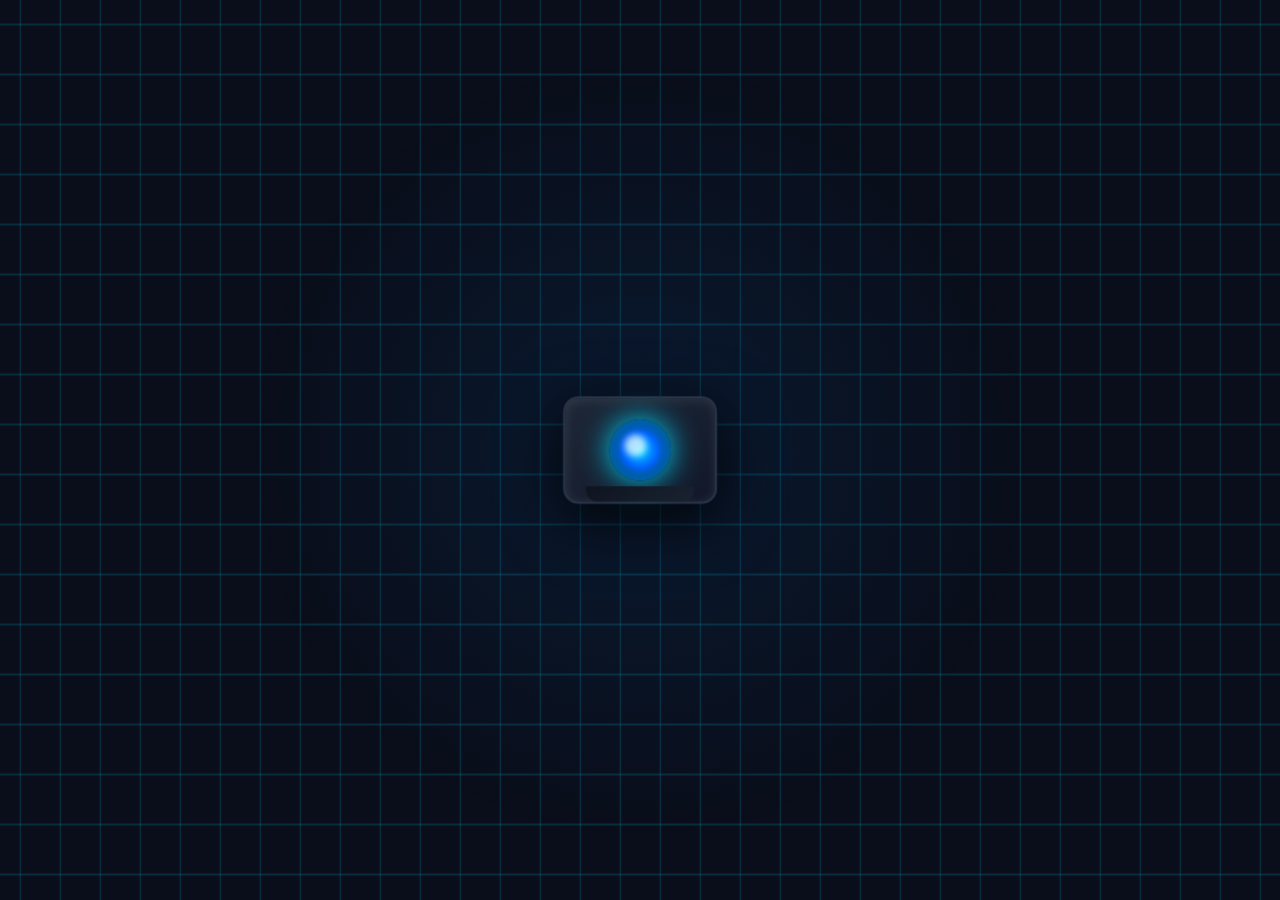
<file: index.html>
<!DOCTYPE html>
<html lang="pl">
  <head>
    <meta charset="UTF-8" />
    <meta name="viewport" content="width=device-width, initial-scale=1.0" />
    <title>⎝𝓬𝓪𝓷𝓷𝓸𝓷⎠ | Bio</title>
    <link rel="stylesheet" href="style.css" />
  </head>
  <body>
    <div class="scene">
      <div class="projector-device">
        <div class="projector-lens"></div>
        <div class="projector-body"></div>
      </div>

      <div class="light-beam light-beam-0"></div>
      <div class="light-beam light-beam-1"></div>
      <div class="light-beam light-beam-2"></div>
      <div class="light-beam light-beam-3"></div>
      <div class="light-beam light-beam-4"></div>
      <div class="light-beam light-beam-5"></div>
      <div class="light-beam light-beam-6"></div>
      <div class="light-beam light-beam-7"></div>
      <div class="light-beam light-beam-8"></div>
      <div class="light-beam light-beam-final"></div>

      <div class="login-card bio-mode">
        <div class="scan-line"></div>

        <div class="card-content">
          <div class="title bio-title-section">
            <h1 class="bio-nick-highlight" id="user-nick">⎝𝓬𝓪𝓷𝓷𝓸𝓷⎠</h1>
            <p id="user-role">HOBBYIST DEVELOPER</p>
          </div>

          <div class="bio-details">
            <p class="main-bio-text" id="bio-text">
              <span class="loading-dots">Waiting for data stream</span>
            </p>
            <p class="sub-bio-text" id="sub-info">...</p>
          </div>

          <button type="button" class="btn-login" id="activeCardBtn">
            <span>► ACTIVE CARD ACCESS</span>
          </button>

          <div class="bio-section-container">
            <label class="section-label">OSTATNIE PROJEKTY</label>
            <div class="projects-grid" id="projects-list">
               </div>
          </div>

          <div class="links social-links-container" id="social-links">
             </div>
        </div>
      </div>
    </div>

    <script src="script.js"></script>
  </body>
</html>
</file>
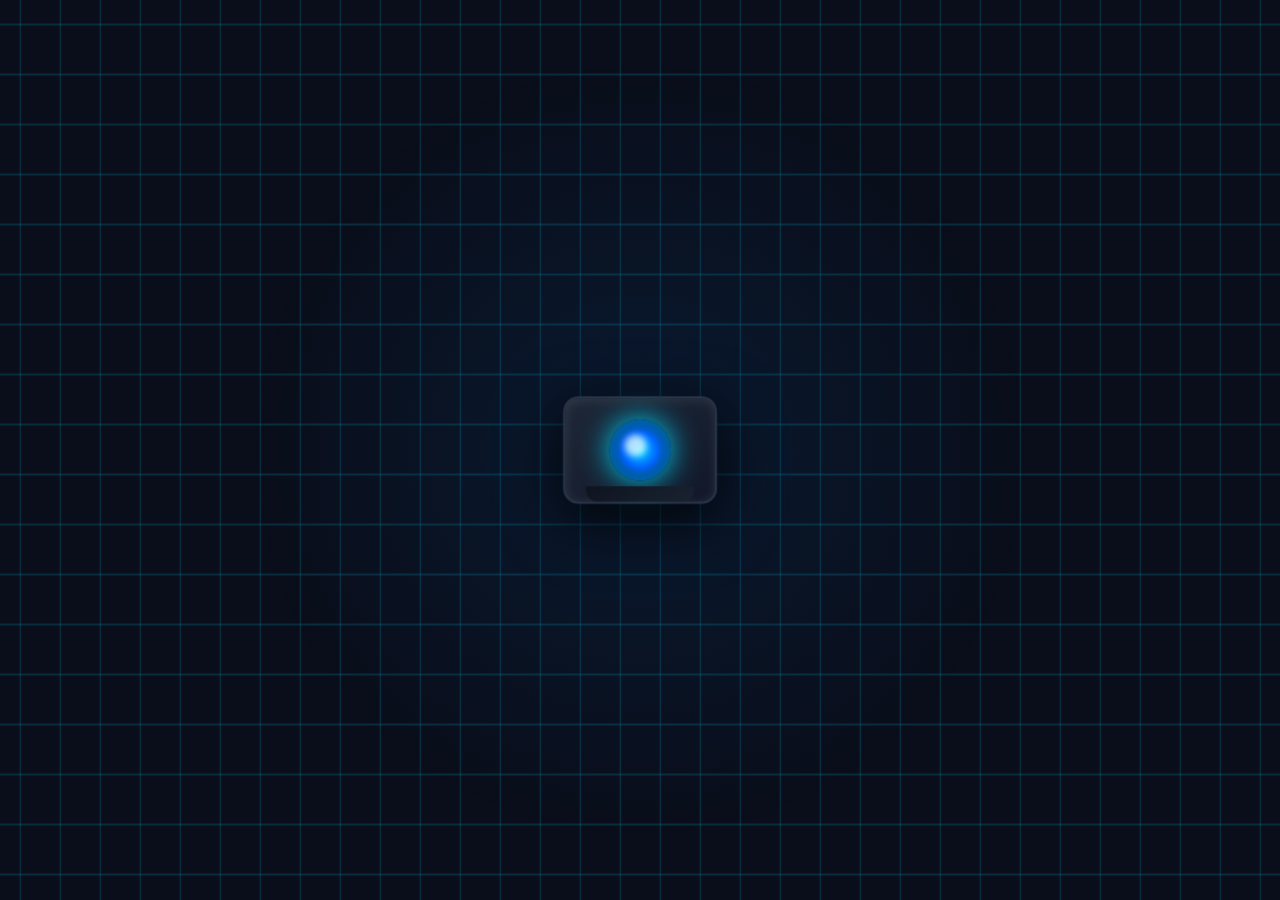
<file: do edycji/index.html>
<!DOCTYPE html>
<html lang="pl">
  <head>
    <meta charset="UTF-8" />
    <meta name="viewport" content="width=device-width, initial-scale=1.0" />
    <title>⎝𝓬𝓪𝓷𝓷𝓸𝓷⎠ | Bio</title>
    <link rel="stylesheet" href="style.css" />
  </head>
  <body>
    <div class="scene">
      <div class="projector-device">
        <div class="projector-lens"></div>
        <div class="projector-body"></div>
      </div>

      <div class="light-beam light-beam-0"></div>
      <div class="light-beam light-beam-1"></div>
      <div class="light-beam light-beam-2"></div>
      <div class="light-beam light-beam-3"></div>
      <div class="light-beam light-beam-4"></div>
      <div class="light-beam light-beam-5"></div>
      <div class="light-beam light-beam-6"></div>
      <div class="light-beam light-beam-7"></div>
      <div class="light-beam light-beam-8"></div>
      <div class="light-beam light-beam-final"></div>

      <div class="login-card bio-mode">
        <div class="scan-line"></div>

        <div class="card-content">
          <div class="title bio-title-section">
            <h1 class="bio-nick-highlight" id="user-nick">⎝𝓬𝓪𝓷𝓷𝓸𝓷⎠</h1>
            <p id="user-role">HOBBYIST DEVELOPER</p>
          </div>

          <div class="bio-details">
            <p class="main-bio-text" id="bio-text">
              <span class="loading-dots">Waiting for data stream</span>
            </p>
            <p class="sub-bio-text" id="sub-info">...</p>
          </div>

          <button type="button" class="btn-login" id="activeCardBtn">
            <span>► ACTIVE CARD ACCESS</span>
          </button>

          <div class="bio-section-container">
            <label class="section-label">OSTATNIE PROJEKTY</label>
            <div class="projects-grid" id="projects-list">
               </div>
          </div>
          
          <div class="spotify-container">
    <iframe style="border-radius:12px" src="https://open.spotify.com/embed/track/6rqhFgbbK14L4mZpZ0DB0s?utm_source=generator&theme=0" width="100%" height="80" frameBorder="0" allow="autoplay; clipboard-write; encrypted-media; fullscreen; picture-in-picture" loading="lazy"></iframe>
</div>

<div class="social-dock">
    <a href="TWÓJ_LINK_DISCORD" class="icon-btn" target="_blank">
        <svg viewBox="0 0 24 24" xmlns="http://www.w3.org/2000/svg"><path d="M20.317 4.3698a19.7913 19.7913 0 00-4.8851-1.5152.0741.0741 0 00-.0785.0371c-.211.3753-.4447.8648-.6083 1.2495-1.8447-.2763-3.68-.2763-5.4868 0-.1636-.3933-.4058-.8742-.6177-1.2495a.077.077 0 00-.0785-.037 19.7363 19.7363 0 00-4.8852 1.515.0699.0699 0 00-.0321.0277C.5334 9.0458-.319 13.5799.0992 18.0578a.0824.0824 0 00.0312.0561c2.0528 1.5076 4.0413 2.4228 5.9929 3.0294a.0777.0777 0 00.0842-.0276c.4616-.6304.8731-1.2952 1.226-1.9942a.076.076 0 00-.0416-.1057c-.6528-.2476-1.2743-.5495-1.8722-.8923a.077.077 0 01-.0076-.1277c.1258-.0943.2517-.1923.3718-.2914a.0743.0743 0 01.0776-.0105c3.9278 1.7933 8.18 1.7933 12.0614 0a.0739.0739 0 01.0785.0095c.1202.0991.246.1981.3728.2924a.077.077 0 01-.0066.1276 12.2986 12.2986 0 01-1.873.8914.0766.0766 0 00-.0407.1067c.3604.698.7719 1.3628 1.225 1.9932a.076.076 0 00.0842.0286c1.961-.6067 3.9495-1.5219 6.0023-3.0294a.077.077 0 00.0313-.0552c.5004-5.177-.8382-9.6739-3.5485-13.6604a.061.061 0 00-.0312-.0286zM8.02 15.3312c-1.1825 0-2.1569-1.0857-2.1569-2.419 0-1.3332.9555-2.4189 2.157-2.4189 1.2108 0 2.1757 1.0856 2.157 2.419 0 1.3332-.946 2.419-2.1569 2.419zm7.9748 0c-1.1825 0-2.1569-1.0857-2.1569-2.419 0-1.3332.9554-2.4189 2.1569-2.4189 1.2108 0 2.1757 1.0856 2.157 2.419 0 1.3332-.946 2.419-2.157 2.419z"/></svg>
        <span>Discord</span>
    </a>
    <a href="TWÓJ_LINK_GITHUB" class="icon-btn" target="_blank">
        <svg viewBox="0 0 24 24" xmlns="http://www.w3.org/2000/svg"><path d="M12 0C5.37 0 0 5.37 0 12c0 5.3 3.44 9.8 8.21 11.39.6.11.79-.26.79-.58v-2.23c-3.34.72-4.03-1.42-4.03-1.42-.55-1.39-1.33-1.76-1.33-1.76-1.09-.75.08-.73.08-.73 1.21.09 1.84 1.24 1.84 1.24 1.07 1.83 2.81 1.3 3.49.99.11-.78.42-1.31.76-1.61-2.67-.31-5.47-1.33-5.47-5.93 0-1.31.47-2.38 1.24-3.22-.12-.3-.53-1.52.12-3.18 0 0 1.01-.32 3.3 1.23a11.5 11.5 0 0 1 6 0c2.29-1.55 3.3-1.23 3.3-1.23.65 1.66.24 2.88.12 3.18.77.84 1.24 1.91 1.24 3.22 0 4.61-2.81 5.62-5.49 5.93.43.37.82 1.1.82 2.22v3.29c0 .32.19.69.8.58A12.02 12.02 0 0 0 24 12c0-6.63-5.37-12-12-12z"/></svg>
        <span>GitHub</span>
    </a>
</div>

          <div class="links social-links-container" id="social-links">
             </div>
        </div>
      </div>
    </div>

    <script src="script.js"></script>
  </body>
</html>
</file>
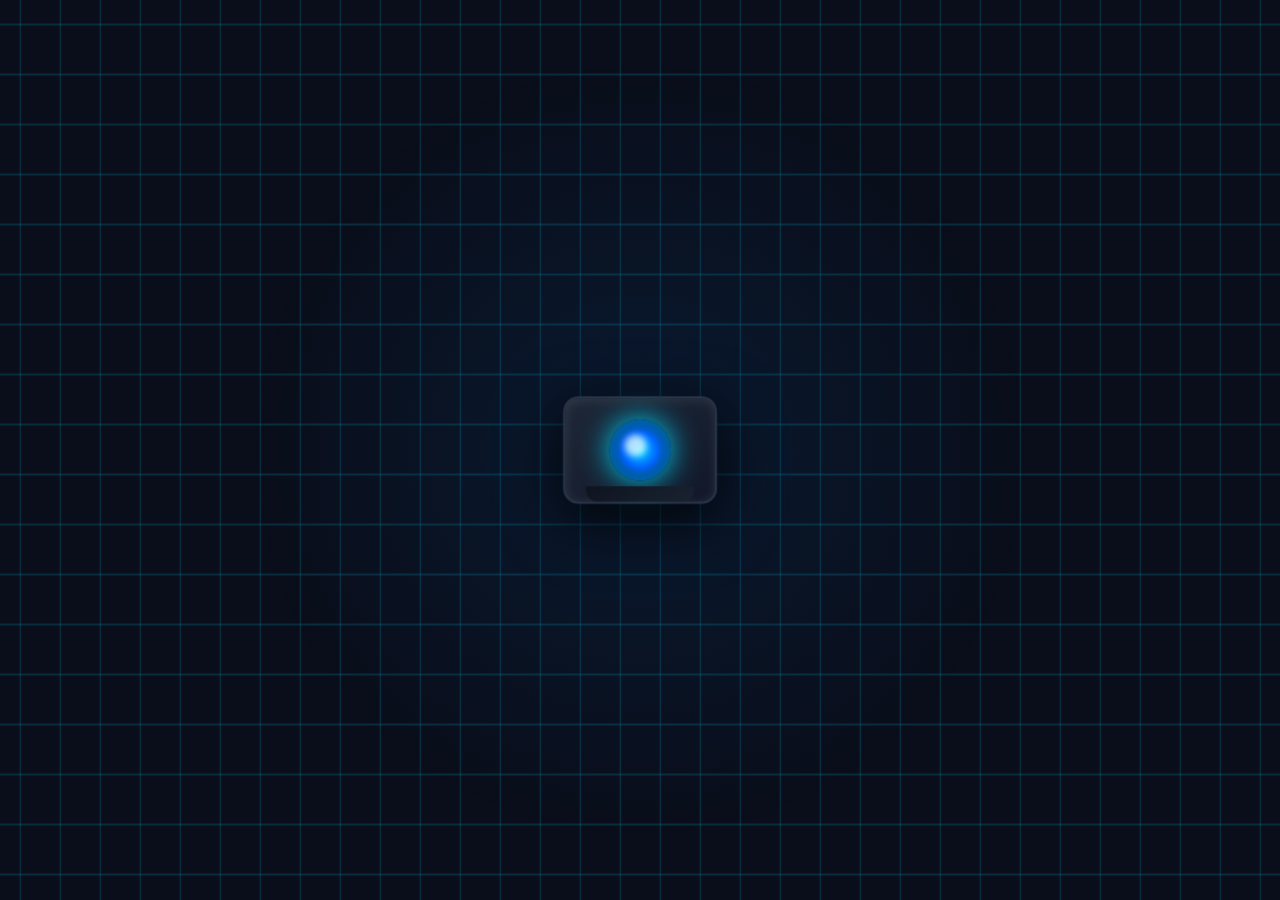
<file: doedycji/index.html>
<!DOCTYPE html>
<html lang="pl">
<head>
    <meta charset="UTF-8">
    <meta name="viewport" content="width=device-width, initial-scale=1.0">
    <title>⎝𝓬𝓪𝓷𝓷𝓸𝓷⎠ | Bio Interface</title>
    <link rel="stylesheet" href="style.css">
    <link href="https://fonts.googleapis.com/css2?family=Titillium+Web:wght@400;700&display=swap" rel="stylesheet">
</head>
<body>
    <div class="scene">
        <div class="projector-device">
            <div class="projector-lens"></div>
            <div class="projector-body"></div>
        </div>

        <div class="light-beam light-beam-0"></div>
        <div class="light-beam light-beam-1"></div>
        <div class="light-beam light-beam-2"></div>
        <div class="light-beam light-beam-final"></div>

        <div class="login-card bio-mode">
            <div class="scan-line"></div>
            <div class="card-content">
                <div class="title bio-title-section">
                    <h1 class="bio-nick-highlight" id="user-nick">⎝𝓬𝓪𝓷𝓷𝓸𝓷⎠</h1>
                    <p id="user-role">HOBBYIST DEVELOPER</p>
                </div>

                <div class="bio-details">
                    <p class="main-bio-text" id="bio-text">Ładowanie danych...</p>
                    <p class="sub-bio-text" id="sub-info">Czekam na sygnał...</p>
                </div>

                <div class="spotify-container">
                    <iframe style="border-radius:12px" src="https://open.spotify.com/embed/playlist/37i9dQZF1DXcBWIGoYBM3M?utm_source=generator&theme=0" width="100%" height="80" frameBorder="0" allow="autoplay; clipboard-write; encrypted-media; fullscreen; picture-in-picture" loading="lazy"></iframe>
                </div>

                <div class="bio-section-container">
                    <label class="section-label">NAWIGACJA SYSTEMU</label>
                    <div id="projects-list" class="projects-grid">
                        </div>
                </div>

                <div class="social-dock">
                    <a href="#" class="icon-btn" id="discord-link">
                        <svg viewBox="0 0 24 24" xmlns="http://www.w3.org/2000/svg"><path d="M20.317 4.3698a19.7913 19.7913 0 00-4.8851-1.5152.0741.0741 0 00-.0785.0371c-.211.3753-.4447.8648-.6083 1.2495-1.8447-.2763-3.68-.2763-5.4868 0-.1636-.3933-.4058-.8742-.6177-1.2495a.077.077 0 00-.0785-.037 19.7363 19.7363 0 00-4.8852 1.515.0699.0699 0 00-.0321.0277C.5334 9.0458-.319 13.5799.0992 18.0578a.0824.0824 0 00.0312.0561c2.0528 1.5076 4.0413 2.4228 5.9929 3.0294a.0777.0777 0 00.0842-.0276c.4616-.6304.8731-1.2952 1.226-1.9942a.076.076 0 00-.0416-.1057c-.6528-.2476-1.2743-.5495-1.8722-.8923a.077.077 0 01-.0076-.1277c.1258-.0943.2517-.1923.3718-.2914a.0743.0743 0 01.0776-.0105c3.9278 1.7933 8.18 1.7933 12.0614 0a.0739.0739 0 01.0785.0095c.1202.0991.246.1981.3728.2924a.077.077 0 01-.0066.1276 12.2986 12.2986 0 01-1.873.8914.0766.0766 0 00-.0407.1067c.3604.698.7719 1.3628 1.225 1.9932a.076.076 0 00.0842.0286c1.961-.6067 3.9495-1.5219 6.0023-3.0294a.077.077 0 00.0313-.0552c.5004-5.177-.8382-9.6739-3.5485-13.6604a.061.061 0 00-.0312-.0286zM8.02 15.3312c-1.1825 0-2.1569-1.0857-2.1569-2.419 0-1.3332.9555-2.4189 2.157-2.4189 1.2108 0 2.1757 1.0856 2.157 2.419 0 1.3332-.946 2.419-2.1569 2.419zm7.9748 0c-1.1825 0-2.1569-1.0857-2.1569-2.419 0-1.3332.9554-2.4189 2.1569-2.4189 1.2108 0 2.1757 1.0856 2.157 2.419 0 1.3332-.946 2.419-2.157 2.419z"/></svg>
                        <span>Discord</span>
                    </a>
                </div>
            </div>
        </div>
    </div>
    <script src="script.js"></script>
</body>
</html>
</file>
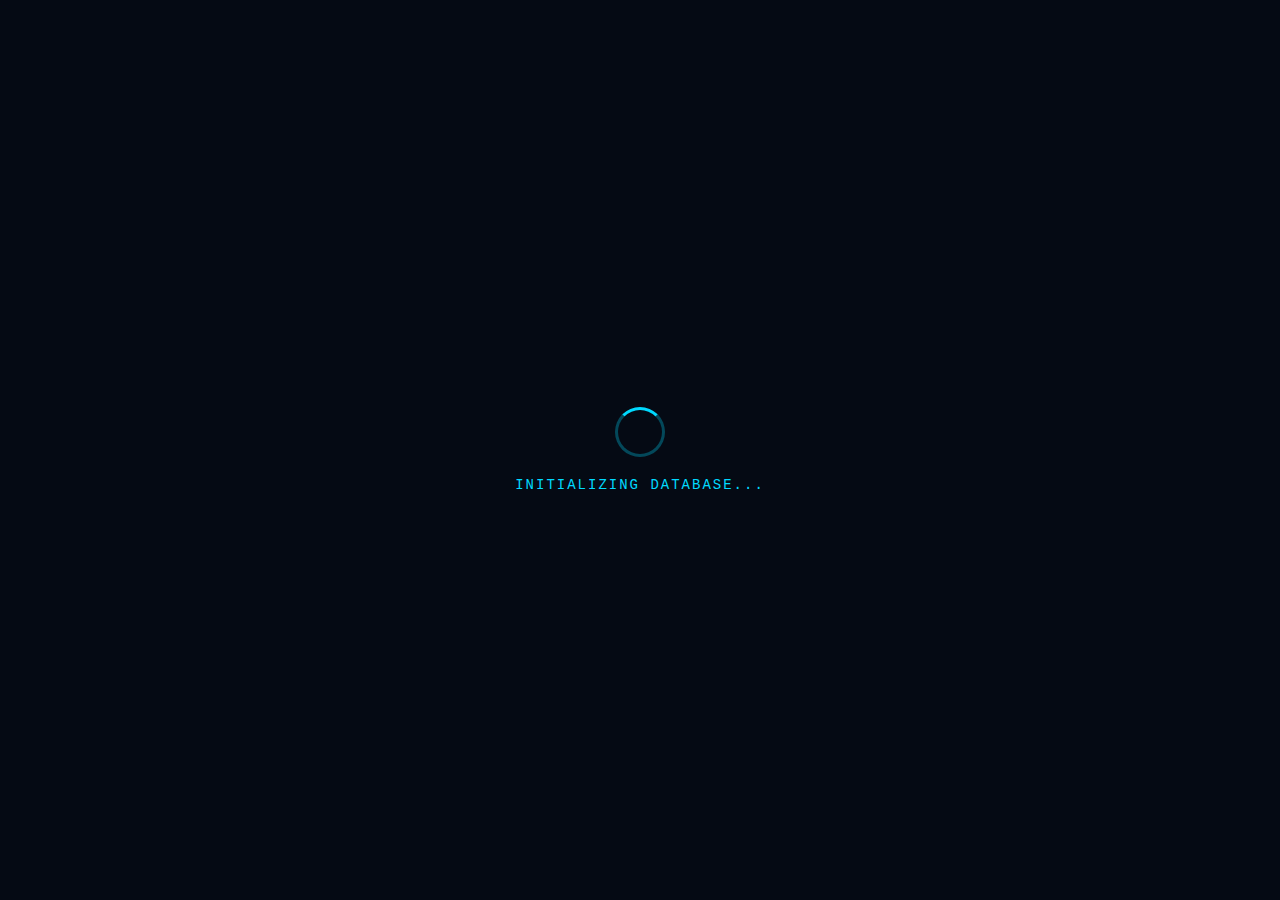
<file: legitki/index.html>
<!DOCTYPE html>
<html lang="pl">
<head>
    <meta charset="UTF-8">
    <meta name="viewport" content="width=device-width, initial-scale=1.0">
    <title>⎝𝓬𝓪𝓷𝓷𝓸𝓷⎠ | LEGIT CHECK</title>
    <link rel="stylesheet" href="style.css">
</head>
<body>

    <div id="loader-screen">
        <div class="loader-content">
            <div class="spinner"></div>
            <div class="loader-text">INITIALIZING DATABASE...</div>
        </div>
    </div>

    <div class="background-grid"></div>

    <nav class="top-nav">
        <div class="nav-logo">⎝𝓬𝓪𝓷𝓷𝓸𝓷⎠ <span class="nav-module">LEGIT_CHECK</span></div>
        <div class="nav-auth">
            <button id="login-btn" class="auth-btn">LOGIN_SYSTEM</button>
        </div>
    </nav>

    <div class="main-container" id="main-content" style="display: none;"> <header class="stats-header">
            <div class="rating-box">
                <div class="rating-number">
                    <span id="global-rating-val">0.00</span>
                    <span class="rating-max">/ 5.0</span>
                </div>
                <div class="rating-stars" id="global-stars">
                    ★★★★★
                </div>
            </div>

            <div class="info-box">
                <p>BAZA DANYCH: <span id="total-reviews" style="color: #00ff88;">0</span> ZWERYFIKOWANYCH WPISÓW</p>
                <div class="alert-box">
                    🔒 LOGOWANIE WYMAGANE DO DODANIA WPISU
                </div>
            </div>
        </header>

        <div class="reviews-list" id="reviews-container">
            </div>

    </div>

    <script src="script.js"></script>
</body>
</html>
</file>
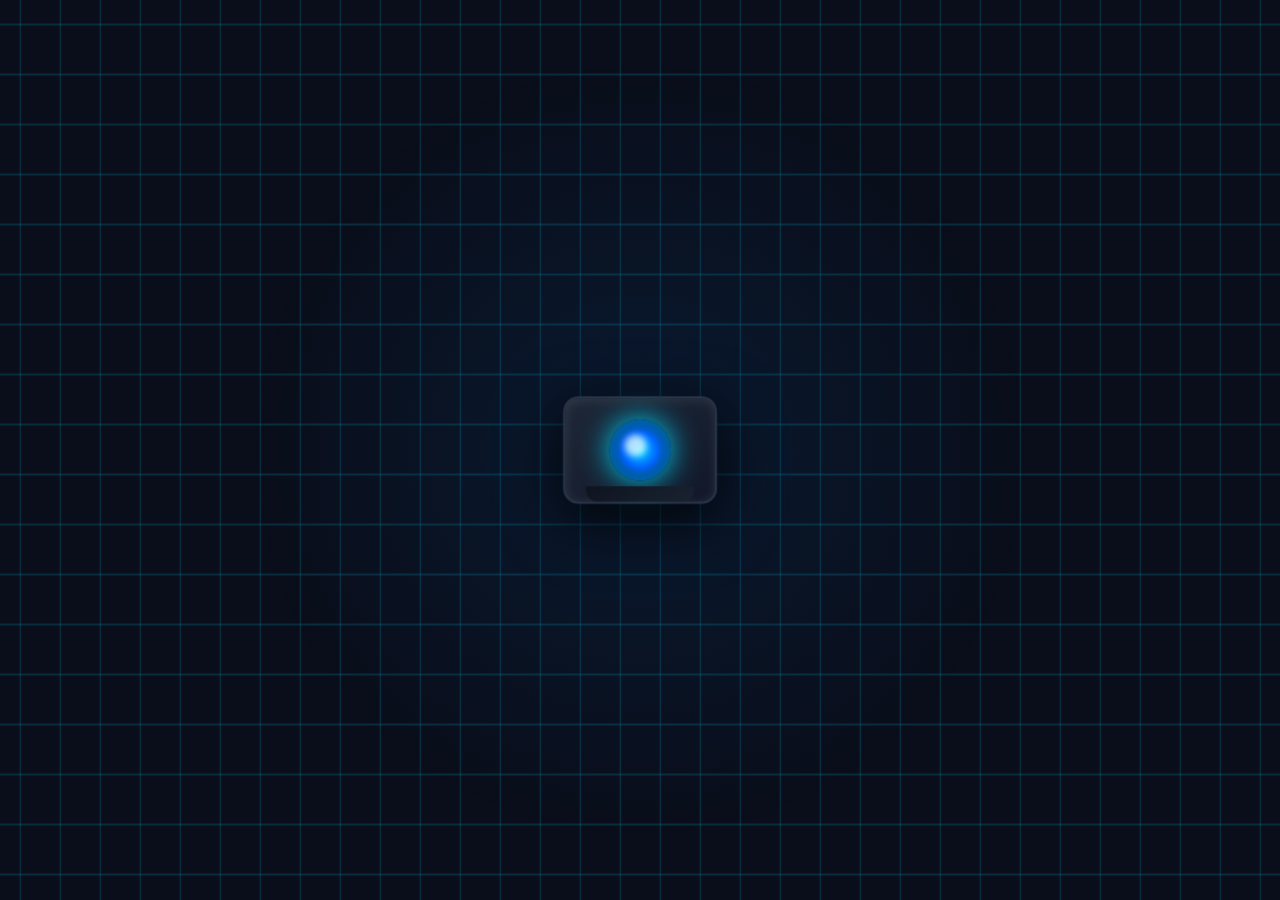
<file: login/index.html>
<!DOCTYPE html>
<html lang="es">
  <head>
    <meta charset="UTF-8" />
    <meta name="viewport" content="width=device-width, initial-scale=1.0" />
    <title>logowanie </title>
    <link rel="stylesheet" href="styles.css" />
  </head>
  <body>
    <div class="scene">
      <div class="projector-device">
        <div class="projector-lens"></div>
        <div class="projector-body"></div>
      </div>

      <div class="light-beam light-beam-0"></div>
      <div class="light-beam light-beam-1"></div>
      <div class="light-beam light-beam-2"></div>
      <div class="light-beam light-beam-3"></div>
      <div class="light-beam light-beam-4"></div>
      <div class="light-beam light-beam-5"></div>
      <div class="light-beam light-beam-6"></div>
      <div class="light-beam light-beam-7"></div>
      <div class="light-beam light-beam-8"></div>
      <div class="light-beam light-beam-final"></div>

      <div class="login-card">
        <div class="scan-line"></div>

        <div class="card-content">
          <div class="title">
            <h1>ZALOGUJ SIĘ</h1>
            <p>zaloguj się aby otrzymaćdostęp do panelu</p>
          </div>

          <form id="loginForm">
            <div class="input-group">
              <label>NAZWA</label>
              <input
                type="text"
                id="username"
                placeholder="napisz swoją nazwe..."
                autocomplete="off"
              />
            </div>

            <div class="input-group">
              <label>HASŁO</label>
              <input
                type="password"
                id="password"
                placeholder="Security code..."
                autocomplete="off"
              />
            </div>

            <button type="button" class="btn-login" id="loginBtn">
              <span>► LOGIN</span>
            </button>

            <div class="links">
              <a href="#">nie pamiętasz hasła?</a>
              <a href="#">zarejerstruj się</a>
            </div>
          </form>
        </div>
      </div>
    </div>

    <script src="script.js"></script>
  </body>
</html>
</file>
<file: style.css>
/* ==========================================================================
   ORYGINALNE STYLE Z LOGOWANIA (Zachowane 1:1 dla identycznego efektu)
   ========================================================================== */
* {
  margin: 0;
  padding: 0;
  box-sizing: border-box;
}

body {
  font-family: "Courier New", monospace;
  background: #0a0e1a;
  overflow: hidden;
  height: 100vh;
  display: flex;
  align-items: center;
  justify-content: center;
  perspective: 2000px;
  position: relative;
}

body::before {
  content: "";
  position: fixed;
  top: 0;
  left: 0;
  width: 100%;
  height: 100%;
  background: linear-gradient(
      0deg,
      transparent 24%,
      rgba(0, 217, 255, 0.25) 25%,
      rgba(0, 217, 255, 0.25) 26%,
      transparent 27%,
      transparent 74%,
      rgba(0, 217, 255, 0.25) 75%,
      rgba(0, 217, 255, 0.25) 76%,
      transparent 77%,
      transparent
    ),
    linear-gradient(
      90deg,
      transparent 24%,
      rgba(0, 217, 255, 0.25) 25%,
      rgba(0, 217, 255, 0.25) 26%,
      transparent 27%,
      transparent 74%,
      rgba(0, 217, 255, 0.25) 75%,
      rgba(0, 217, 255, 0.25) 76%,
      transparent 77%,
      transparent
    );
  background-size: 80px 100px;
  opacity: 0.6;
  z-index: 0;
  transition: background 0.5s ease;
}

/* Usunąłem body.success/error z tła, bo w bio nie są potrzebne */

body::after {
  content: "";
  position: fixed;
  top: 0;
  left: 0;
  width: 100%;
  height: 100%;
  background: radial-gradient(
    circle at 50% 50%,
    rgba(0, 136, 255, 0.1) 0%,
    transparent 50%
  );
  z-index: 0;
}

.scene {
  position: relative;
  width: 100%;
  height: 100%;
  transform-style: preserve-3d;
  z-index: 1;
}

.projector-device {
  position: absolute;
  top: 50%;
  left: 50%;
  transform: translate(-50%, -50%) translateZ(-600px);
  width: 200px;
  height: 140px;
  background: linear-gradient(145deg, #1e2838, #12182a);
  border-radius: 20px;
  box-shadow: 0 20px 80px rgba(0, 0, 0, 0.9),
    inset 0 2px 15px rgba(255, 255, 255, 0.1);
  border: 3px solid #2a3548;
  z-index: 1;
}

.projector-body {
  position: absolute;
  bottom: 0;
  left: 50%;
  transform: translateX(-50%);
  width: 140px;
  height: 20px;
  background: linear-gradient(145deg, #0f1420, #1a2332);
  border-radius: 0 0 15px 15px;
}

.projector-lens {
  position: absolute;
  top: 50%;
  left: 50%;
  transform: translate(-50%, -50%);
  width: 80px;
  height: 80px;
  background: radial-gradient(circle, #00d9ff 0%, #0066ff 40%, #001a33 70%);
  border-radius: 50%;
  box-shadow: 0 0 40px rgba(0, 217, 255, 1),
    inset 0 0 30px rgba(0, 100, 255, 0.6);
  animation: lensGlow 2s ease-in-out infinite;
}

.projector-lens::after {
  content: "";
  position: absolute;
  top: 25%;
  left: 25%;
  width: 35%;
  height: 35%;
  background: rgba(255, 255, 255, 0.7);
  border-radius: 50%;
  filter: blur(4px);
}

.projector-lens::before {
  content: "";
  position: absolute;
  top: 50%;
  left: 50%;
  transform: translate(-50%, -50%);
  width: 100%;
  height: 100%;
  background: radial-gradient(
    circle,
    transparent 40%,
    rgba(0, 217, 255, 0.3) 70%
  );
  border-radius: 50%;
  animation: pulse 2s ease-in-out infinite;
}

.light-beam {
  position: absolute;
  top: 50%;
  left: 50%;
  transform: translate(-50%, -50%);
  background: radial-gradient(
    ellipse at center,
    rgba(0, 217, 255, 0.5) 0%,
    rgba(0, 136, 255, 0.3) 40%,
    rgba(0, 136, 255, 0.15) 70%,
    transparent 100%
  );
  transform-origin: center center;
  z-index: 5;
  filter: blur(3px);
  border-radius: 50%;
  opacity: 0;
}

/* Zachowane animacje wiązek światła */
.light-beam-0 { width: 40px; height: 40px; animation: beamPulse1 1.05s ease-out forwards; animation-delay: 0.1s; }
.light-beam-1 { width: 80px; height: 80px; animation: beamPulse1 1.05s ease-out forwards; animation-delay: 0.2s; }
.light-beam-2 { width: 115px; height: 115px; animation: beamPulse1 1.05s ease-out forwards; animation-delay: 0.3s; }
.light-beam-3 { width: 150px; height: 150px; animation: beamPulse2 1.05s ease-out forwards; animation-delay: 0.4s; }
.light-beam-4 { width: 200px; height: 200px; animation: beamPulse1 1.05s ease-out forwards; animation-delay: 0.5s; }
.light-beam-5 { width: 250px; height: 250px; animation: beamPulse3 1.05s ease-out forwards; animation-delay: 0.6s; }
.light-beam-6 { width: 300px; height: 300px; animation: beamPulse1 1.05s ease-out forwards; animation-delay: 0.7s; }
.light-beam-7 { width: 350px; height: 350px; animation: beamPulse4 1.05s ease-out forwards; animation-delay: 0.8s; }
.light-beam-8 { width: 425px; height: 425px; animation: beamPulse1 1.05s ease-out forwards; animation-delay: 0.9s; }
.light-beam-final { width: 500px; height: 500px; background: radial-gradient(circle at center, rgba(0, 217, 255, 0.3) 0%, rgba(0, 136, 255, 0.2) 30%, rgba(0, 136, 255, 0.1) 60%, transparent 100%); animation: beamFinal 1.07s ease-out forwards; animation-delay: 1.07s; filter: blur(8px); }

/* Główny kontener karty - zachowany styl */
.login-card {
  position: absolute;
  top: 50%;
  left: 50%;
  transform: translate(-50%, -50%) translateZ(0px);
  width: 450px;
  /* Zwiększyłem lekko padding na dole dla Bio */
  padding: 50px 45px 40px 45px;
  background: rgba(10, 25, 45, 0.25);
  backdrop-filter: blur(8px);
  border: 2px solid rgba(0, 217, 255, 0.5);
  border-radius: 20px;
  box-shadow: 0 0 60px rgba(0, 217, 255, 0.4),
    inset 0 0 40px rgba(0, 136, 255, 0.15);
  opacity: 0;
  transform: translate(-50%, -50%) translateZ(-300px) scale(0.3);
  animation: cardProject 1.5s cubic-bezier(0.34, 1.56, 0.64, 1) forwards;
  animation-delay: 1.05s;
  z-index: 10;
}

.login-card::before {
  content: "";
  position: absolute;
  top: -2px;
  left: -2px;
  right: -2px;
  bottom: -2px;
  background: linear-gradient(
    45deg,
    rgba(0, 217, 255, 0.4) 0%,
    rgba(0, 136, 255, 0.3) 50%,
    rgba(0, 217, 255, 0.4) 100%
  );
  border-radius: 20px;
  z-index: -1;
  opacity: 0;
  animation: borderPulse 3s ease-in-out infinite;
  animation-delay: 1.8s;
}

.scan-line {
  position: absolute;
  left: 0;
  width: 100%;
  height: 2px;
  background: linear-gradient(
    90deg,
    transparent 0%,
    rgba(0, 217, 255, 0.8) 50%,
    transparent 100%
  );
  animation: scan 3s linear infinite;
  animation-delay: 2.5s;
  z-index: 100;
  opacity: 0;
}

.card-content {
  opacity: 0;
  animation: contentFadeIn 0.8s ease-out forwards;
  animation-delay: 2.1s;
}

.title {
  text-align: center;
  margin-bottom: 40px;
}

/* Zachowany styl przycisku */
.btn-login {
  width: 100%;
  height: 45px;
  padding: 0 20px;
  display: flex;
  align-items: center;
  justify-content: center;
  background: linear-gradient(135deg, #0088ff 0%, #00d9ff 100%);
  border: none;
  border-radius: 10px;
  color: #fff;
  font-size: 14px;
  font-weight: 600;
  text-transform: uppercase;
  letter-spacing: 3px;
  cursor: pointer;
  position: relative;
  overflow: hidden;
  transition: all 0.3s ease;
  box-shadow: 0 0 30px rgba(0, 217, 255, 0.4), 0 5px 15px rgba(0, 136, 255, 0.3);
  font-family: "Courier New", monospace;
  margin-top: 10px;
}

.btn-login::before {
  content: "";
  position: absolute;
  top: 50%;
  left: 50%;
  width: 0;
  height: 0;
  background: rgba(255, 255, 255, 0.3);
  border-radius: 50%;
  transform: translate(-50%, -50%);
  transition: width 0.6s, height 0.6s;
}

.btn-login:hover {
  transform: translateY(-3px);
  box-shadow: 0 0 50px rgba(0, 217, 255, 0.8), 0 8px 20px rgba(0, 136, 255, 0.4);
}

.btn-login:hover::before {
  width: 500px;
  height: 500px;
}

.links {
  display: flex;
  justify-content: space-between;
  margin-top: 20px;
}

.links a {
  color: #00d9ff;
  text-decoration: none;
  font-size: 11px;
  opacity: 0.7;
  transition: all 0.3s ease;
  letter-spacing: 1px;
}

.links a:hover {
  opacity: 1;
  text-shadow: 0 0 15px rgba(0, 217, 255, 1);
}

/* Wszystkie kluczowe klatki animacji zachowane z oryginału */
@keyframes lensGlow { 0%, 100% { box-shadow: 0 0 40px rgba(0, 217, 255, 1), inset 0 0 30px rgba(0, 100, 255, 0.6); } 50% { box-shadow: 0 0 60px rgba(0, 217, 255, 1), inset 0 0 40px rgba(0, 150, 255, 0.8); } }
@keyframes pulse { 0%, 100% { transform: translate(-50%, -50%) scale(1); opacity: 0.6; } 50% { transform: translate(-50%, -50%) scale(1.2); opacity: 0.3; } }
@keyframes beamPulse1 { 0% { opacity: 0; transform: translate(-50%, -50%) scale(0.3); } 50% { opacity: 1; } 100% { opacity: 0; transform: translate(-50%, -50%) scale(1.3); } }
@keyframes beamPulse2 { 0% { opacity: 0; transform: translate(-50%, -50%) scale(0.3); } 50% { opacity: 0.9; } 100% { opacity: 0; transform: translate(-50%, -50%) scale(1.3); } }
@keyframes beamPulse3 { 0% { opacity: 0; transform: translate(-50%, -50%) scale(0.3); } 50% { opacity: 0.8; } 100% { opacity: 0; transform: translate(-50%, -50%) scale(1.3); } }
@keyframes beamPulse4 { 0% { opacity: 0; transform: translate(-50%, -50%) scale(0.3); } 50% { opacity: 0.7; } 100% { opacity: 0; transform: translate(-50%, -50%) scale(1.3); } }
@keyframes beamFinal { 0% { opacity: 0; transform: translate(-50%, -50%) scale(0.3); } 50% { opacity: 0.8; } 100% { opacity: 0.5; transform: translate(-50%, -50%) scale(1); } }
@keyframes cardProject { 0% { opacity: 0; transform: translate(-50%, -50%) translateZ(-300px) scale(0.3); filter: blur(10px); } 50% { opacity: 0.5; } 100% { opacity: 1; transform: translate(-50%, -50%) translateZ(0px) scale(1); filter: blur(0); } }
@keyframes contentFadeIn { 0% { opacity: 0; transform: translateY(20px); } 100% { opacity: 1; transform: translateY(0); } }
@keyframes borderPulse { 0%, 100% { opacity: 0.3; } 50% { opacity: 0.8; } }
@keyframes scan { 0% { top: 0%; opacity: 0; } 10% { opacity: 1; } 90% { opacity: 1; } 100% { top: 100%; opacity: 0; } }

/* ==========================================================================
   BIO SPECIFIC STYLES (Nowe style dla elementów Bio, dopasowane do motywu)
   ========================================================================== */

/* Zmniejszamy margines tytułu w trybie bio */
.bio-title-section {
    margin-bottom: 25px;
}

/* Dynamiczny, kolorowy nick */
.bio-nick-highlight {
    font-size: 32px;
    font-weight: 300;
    letter-spacing: 4px;
    margin-bottom: 5px;
    /* Gradient i animacja koloru */
    background: linear-gradient(90deg, #00d9ff, #ffffff, #00d9ff);
    background-size: 200% auto;
    -webkit-background-clip: text;
    -webkit-text-fill-color: transparent;
    animation: shine 4s linear infinite;
    text-shadow: 0 0 20px rgba(0, 217, 255, 0.4);
}

@keyframes shine {
    to { background-position: 200% center; }
}

#user-role {
    color: #66b3cc;
    font-size: 10px;
    letter-spacing: 2px;
    opacity: 0.8;
    text-transform: uppercase;
}

.bio-details {
    margin-bottom: 25px;
    text-align: left;
}

.main-bio-text {
    color: #fff;
    font-size: 13px;
    line-height: 1.5;
    margin-bottom: 8px;
    text-shadow: 0 0 5px rgba(0, 217, 255, 0.2);
}

.sub-bio-text {
    font-size: 10px;
    color: #4488aa; /* Ciemniejszy, szary/niebieski */
    opacity: 0.7;
    letter-spacing: 1px;
}

/* Etykiety sekcji (np. LATEST PROJECTS) */
.section-label {
    display: block;
    color: #00d9ff;
    font-size: 10px;
    text-transform: uppercase;
    letter-spacing: 2px;
    margin-bottom: 10px;
    text-shadow: 0 0 10px rgba(0, 217, 255, 0.3);
    text-align: left;
}

.bio-section-container {
    margin-top: 25px;
}

/* Grid dla projektów */
.projects-grid {
    display: grid;
    grid-template-columns: 1fr 1fr; /* Dwie kolumny */
    gap: 10px;
}

.project-card {
    background: rgba(0, 20, 40, 0.3);
    border: 1px solid rgba(0, 217, 255, 0.3);
    padding: 10px;
    border-radius: 8px;
    text-align: left;
    transition: all 0.3s ease;
    cursor: default;
}

.project-card:hover {
    border-color: #00d9ff;
    box-shadow: inset 0 0 15px rgba(0, 136, 255, 0.2);
    transform: translateY(-2px);
}

.project-title {
    color: #00d9ff;
    font-size: 11px;
    font-weight: bold;
    margin-bottom: 3px;
}

.project-status {
    color: #66b3cc;
    font-size: 9px;
}

/* Kontener Social Media */
.social-links-container {
    justify-content: center; /* Wyśrodkowanie */
    gap: 20px;
    margin-top: 25px;
    padding-top: 15px;
    border-top: 1px solid rgba(0, 217, 255, 0.2);
}

/* Animacja kropek ładowania */
.loading-dots::after {
  content: ' .';
  animation: dots 1.5s steps(5, end) infinite;
}
@keyframes dots {
  0%, 20% { color: rgba(0,0,0,0); text-shadow: .25em 0 0 rgba(0,0,0,0), .5em 0 0 rgba(0,0,0,0);}
  40% { color: white; text-shadow: .25em 0 0 rgba(0,0,0,0), .5em 0 0 rgba(0,0,0,0);}
  60% { text-shadow: .25em 0 0 white, .5em 0 0 rgba(0,0,0,0);}
  80%, 100% { text-shadow: .25em 0 0 white, .5em 0 0 white;}
}

/* Responsywność dla telefonów */
@media (max-width: 480px) {
    .login-card {
        width: 90%;
        padding: 30px 20px;
    }
    .bio-nick-highlight {
        font-size: 24px;
    }
    .projects-grid {
        grid-template-columns: 1fr; /* Jedna kolumna na małym ekranie */
    }
    .projector-device {
        /* Opcjonalnie: ukrycie rzutnika na bardzo małych ekranach, żeby nie zasłaniał tekstu */
        /* display: none; */
        transform: translate(-50%, -50%) translateZ(-800px) scale(0.8); /* Odsunięcie rzutnika dalej */
    }
    /* --- DOPISZ TO NA KOŃCU SWOJEGO STYLE.CSS --- */

.dynamic-nick {
    font-size: 28px;
    background: linear-gradient(90deg, #00d9ff, #ff00ea, #00d9ff);
    background-size: 200% auto;
    -webkit-background-clip: text;
    -webkit-text-fill-color: transparent;
    animation: shine 3s linear infinite;
    letter-spacing: 2px;
}

@keyframes shine {
    to { background-position: 200% center; }
}

.bio-info {
    text-align: left;
    margin-bottom: 20px;
}

.main-text {
    font-size: 13px;
    color: #fff;
    line-height: 1.4;
}

.sub-text {
    font-size: 10px;
    color: #888;
    margin-top: 5px;
    text-transform: uppercase;
}

.section-box {
    margin-top: 20px;
    text-align: left;
}

.section-box label {
    font-size: 9px;
    color: #00d9ff;
    letter-spacing: 2px;
    display: block;
    margin-bottom: 8px;
}

.grid-list {
    display: grid;
    grid-template-columns: 1fr 1fr;
    gap: 8px;
}

.project-item {
    background: rgba(0, 217, 255, 0.05);
    border-left: 2px solid #00d9ff;
    padding: 6px 10px;
    font-size: 11px;
}

.project-name { color: #00d9ff; font-weight: bold; }
.project-status { color: #666; font-size: 9px; }

.social-btn {
    font-size: 10px;
    color: #00d9ff;
    text-decoration: none;
    border: 1px solid rgba(0, 217, 255, 0.3);
    padding: 4px 8px;
    border-radius: 4px;
    transition: 0.3s;
}

.social-btn:hover {
    background: rgba(0, 217, 255, 0.2);
    box-shadow: 0 0 10px #00d9ff;
}
/* --- SPOTIFY WIDGET --- */
.spotify-container {
    margin: 20px 0;
    border-radius: 12px;
    border: 1px solid rgba(0, 217, 255, 0.3);
    overflow: hidden;
    background: rgba(0, 0, 0, 0.4);
}

/* --- NOWE SOCIAL MEDIA (DOCK) --- */
.social-dock {
    display: flex;
    justify-content: center;
    gap: 15px;
    margin-top: 20px;
}

.icon-btn {
    display: flex;
    align-items: center;
    justify-content: center;
    width: 45px;
    height: 45px;
    border-radius: 10px;
    background: rgba(10, 25, 45, 0.6);
    border: 1px solid rgba(0, 217, 255, 0.4);
    color: #00d9ff;
    text-decoration: none;
    transition: all 0.4s cubic-bezier(0.175, 0.885, 0.32, 1.275);
    overflow: hidden;
    position: relative;
}

.icon-btn svg {
    width: 22px;
    fill: #00d9ff;
    flex-shrink: 0;
    transition: 0.3s;
}

.icon-btn span {
    width: 0;
    opacity: 0;
    white-space: nowrap;
    transition: 0.4s;
    font-weight: bold;
    font-family: 'Courier New', monospace;
    font-size: 13px;
}

/* Animacja rozszerzania */
.icon-btn:hover {
    width: 130px;
    background: rgba(0, 217, 255, 0.15);
    border-color: #00d9ff;
    box-shadow: 0 0 20px rgba(0, 217, 255, 0.4);
}

.icon-btn:hover span {
    width: auto;
    opacity: 1;
    margin-left: 10px;
}

.icon-btn:hover svg {
    fill: #fff;
}
}
</file>
<file: do edycji/style.css>
/* ==========================================================================
   ORYGINALNE STYLE Z LOGOWANIA (Zachowane 1:1 dla identycznego efektu)
   ========================================================================== */
* {
  margin: 0;
  padding: 0;
  box-sizing: border-box;
}

body {
  font-family: "Courier New", monospace;
  background: #0a0e1a;
  overflow: hidden;
  height: 100vh;
  display: flex;
  align-items: center;
  justify-content: center;
  perspective: 2000px;
  position: relative;
}

body::before {
  content: "";
  position: fixed;
  top: 0;
  left: 0;
  width: 100%;
  height: 100%;
  background: linear-gradient(
      0deg,
      transparent 24%,
      rgba(0, 217, 255, 0.25) 25%,
      rgba(0, 217, 255, 0.25) 26%,
      transparent 27%,
      transparent 74%,
      rgba(0, 217, 255, 0.25) 75%,
      rgba(0, 217, 255, 0.25) 76%,
      transparent 77%,
      transparent
    ),
    linear-gradient(
      90deg,
      transparent 24%,
      rgba(0, 217, 255, 0.25) 25%,
      rgba(0, 217, 255, 0.25) 26%,
      transparent 27%,
      transparent 74%,
      rgba(0, 217, 255, 0.25) 75%,
      rgba(0, 217, 255, 0.25) 76%,
      transparent 77%,
      transparent
    );
  background-size: 80px 100px;
  opacity: 0.6;
  z-index: 0;
  transition: background 0.5s ease;
}

/* Usunąłem body.success/error z tła, bo w bio nie są potrzebne */

body::after {
  content: "";
  position: fixed;
  top: 0;
  left: 0;
  width: 100%;
  height: 100%;
  background: radial-gradient(
    circle at 50% 50%,
    rgba(0, 136, 255, 0.1) 0%,
    transparent 50%
  );
  z-index: 0;
}

.scene {
  position: relative;
  width: 100%;
  height: 100%;
  transform-style: preserve-3d;
  z-index: 1;
}

.projector-device {
  position: absolute;
  top: 50%;
  left: 50%;
  transform: translate(-50%, -50%) translateZ(-600px);
  width: 200px;
  height: 140px;
  background: linear-gradient(145deg, #1e2838, #12182a);
  border-radius: 20px;
  box-shadow: 0 20px 80px rgba(0, 0, 0, 0.9),
    inset 0 2px 15px rgba(255, 255, 255, 0.1);
  border: 3px solid #2a3548;
  z-index: 1;
}

.projector-body {
  position: absolute;
  bottom: 0;
  left: 50%;
  transform: translateX(-50%);
  width: 140px;
  height: 20px;
  background: linear-gradient(145deg, #0f1420, #1a2332);
  border-radius: 0 0 15px 15px;
}

.projector-lens {
  position: absolute;
  top: 50%;
  left: 50%;
  transform: translate(-50%, -50%);
  width: 80px;
  height: 80px;
  background: radial-gradient(circle, #00d9ff 0%, #0066ff 40%, #001a33 70%);
  border-radius: 50%;
  box-shadow: 0 0 40px rgba(0, 217, 255, 1),
    inset 0 0 30px rgba(0, 100, 255, 0.6);
  animation: lensGlow 2s ease-in-out infinite;
}

.projector-lens::after {
  content: "";
  position: absolute;
  top: 25%;
  left: 25%;
  width: 35%;
  height: 35%;
  background: rgba(255, 255, 255, 0.7);
  border-radius: 50%;
  filter: blur(4px);
}

.projector-lens::before {
  content: "";
  position: absolute;
  top: 50%;
  left: 50%;
  transform: translate(-50%, -50%);
  width: 100%;
  height: 100%;
  background: radial-gradient(
    circle,
    transparent 40%,
    rgba(0, 217, 255, 0.3) 70%
  );
  border-radius: 50%;
  animation: pulse 2s ease-in-out infinite;
}

.light-beam {
  position: absolute;
  top: 50%;
  left: 50%;
  transform: translate(-50%, -50%);
  background: radial-gradient(
    ellipse at center,
    rgba(0, 217, 255, 0.5) 0%,
    rgba(0, 136, 255, 0.3) 40%,
    rgba(0, 136, 255, 0.15) 70%,
    transparent 100%
  );
  transform-origin: center center;
  z-index: 5;
  filter: blur(3px);
  border-radius: 50%;
  opacity: 0;
}

/* Zachowane animacje wiązek światła */
.light-beam-0 { width: 40px; height: 40px; animation: beamPulse1 1.05s ease-out forwards; animation-delay: 0.1s; }
.light-beam-1 { width: 80px; height: 80px; animation: beamPulse1 1.05s ease-out forwards; animation-delay: 0.2s; }
.light-beam-2 { width: 115px; height: 115px; animation: beamPulse1 1.05s ease-out forwards; animation-delay: 0.3s; }
.light-beam-3 { width: 150px; height: 150px; animation: beamPulse2 1.05s ease-out forwards; animation-delay: 0.4s; }
.light-beam-4 { width: 200px; height: 200px; animation: beamPulse1 1.05s ease-out forwards; animation-delay: 0.5s; }
.light-beam-5 { width: 250px; height: 250px; animation: beamPulse3 1.05s ease-out forwards; animation-delay: 0.6s; }
.light-beam-6 { width: 300px; height: 300px; animation: beamPulse1 1.05s ease-out forwards; animation-delay: 0.7s; }
.light-beam-7 { width: 350px; height: 350px; animation: beamPulse4 1.05s ease-out forwards; animation-delay: 0.8s; }
.light-beam-8 { width: 425px; height: 425px; animation: beamPulse1 1.05s ease-out forwards; animation-delay: 0.9s; }
.light-beam-final { width: 500px; height: 500px; background: radial-gradient(circle at center, rgba(0, 217, 255, 0.3) 0%, rgba(0, 136, 255, 0.2) 30%, rgba(0, 136, 255, 0.1) 60%, transparent 100%); animation: beamFinal 1.07s ease-out forwards; animation-delay: 1.07s; filter: blur(8px); }

/* Główny kontener karty - zachowany styl */
.login-card {
  position: absolute;
  top: 50%;
  left: 50%;
  transform: translate(-50%, -50%) translateZ(0px);
  width: 450px;
  /* Zwiększyłem lekko padding na dole dla Bio */
  padding: 50px 45px 40px 45px;
  background: rgba(10, 25, 45, 0.25);
  backdrop-filter: blur(8px);
  border: 2px solid rgba(0, 217, 255, 0.5);
  border-radius: 20px;
  box-shadow: 0 0 60px rgba(0, 217, 255, 0.4),
    inset 0 0 40px rgba(0, 136, 255, 0.15);
  opacity: 0;
  transform: translate(-50%, -50%) translateZ(-300px) scale(0.3);
  animation: cardProject 1.5s cubic-bezier(0.34, 1.56, 0.64, 1) forwards;
  animation-delay: 1.05s;
  z-index: 10;
}

.login-card::before {
  content: "";
  position: absolute;
  top: -2px;
  left: -2px;
  right: -2px;
  bottom: -2px;
  background: linear-gradient(
    45deg,
    rgba(0, 217, 255, 0.4) 0%,
    rgba(0, 136, 255, 0.3) 50%,
    rgba(0, 217, 255, 0.4) 100%
  );
  border-radius: 20px;
  z-index: -1;
  opacity: 0;
  animation: borderPulse 3s ease-in-out infinite;
  animation-delay: 1.8s;
}

.scan-line {
  position: absolute;
  left: 0;
  width: 100%;
  height: 2px;
  background: linear-gradient(
    90deg,
    transparent 0%,
    rgba(0, 217, 255, 0.8) 50%,
    transparent 100%
  );
  animation: scan 3s linear infinite;
  animation-delay: 2.5s;
  z-index: 100;
  opacity: 0;
}

.card-content {
  opacity: 0;
  animation: contentFadeIn 0.8s ease-out forwards;
  animation-delay: 2.1s;
}

.title {
  text-align: center;
  margin-bottom: 40px;
}

/* Zachowany styl przycisku */
.btn-login {
  width: 100%;
  height: 45px;
  padding: 0 20px;
  display: flex;
  align-items: center;
  justify-content: center;
  background: linear-gradient(135deg, #0088ff 0%, #00d9ff 100%);
  border: none;
  border-radius: 10px;
  color: #fff;
  font-size: 14px;
  font-weight: 600;
  text-transform: uppercase;
  letter-spacing: 3px;
  cursor: pointer;
  position: relative;
  overflow: hidden;
  transition: all 0.3s ease;
  box-shadow: 0 0 30px rgba(0, 217, 255, 0.4), 0 5px 15px rgba(0, 136, 255, 0.3);
  font-family: "Courier New", monospace;
  margin-top: 10px;
}

.btn-login::before {
  content: "";
  position: absolute;
  top: 50%;
  left: 50%;
  width: 0;
  height: 0;
  background: rgba(255, 255, 255, 0.3);
  border-radius: 50%;
  transform: translate(-50%, -50%);
  transition: width 0.6s, height 0.6s;
}

.btn-login:hover {
  transform: translateY(-3px);
  box-shadow: 0 0 50px rgba(0, 217, 255, 0.8), 0 8px 20px rgba(0, 136, 255, 0.4);
}

.btn-login:hover::before {
  width: 500px;
  height: 500px;
}

.links {
  display: flex;
  justify-content: space-between;
  margin-top: 20px;
}

.links a {
  color: #00d9ff;
  text-decoration: none;
  font-size: 11px;
  opacity: 0.7;
  transition: all 0.3s ease;
  letter-spacing: 1px;
}

.links a:hover {
  opacity: 1;
  text-shadow: 0 0 15px rgba(0, 217, 255, 1);
}

/* Wszystkie kluczowe klatki animacji zachowane z oryginału */
@keyframes lensGlow { 0%, 100% { box-shadow: 0 0 40px rgba(0, 217, 255, 1), inset 0 0 30px rgba(0, 100, 255, 0.6); } 50% { box-shadow: 0 0 60px rgba(0, 217, 255, 1), inset 0 0 40px rgba(0, 150, 255, 0.8); } }
@keyframes pulse { 0%, 100% { transform: translate(-50%, -50%) scale(1); opacity: 0.6; } 50% { transform: translate(-50%, -50%) scale(1.2); opacity: 0.3; } }
@keyframes beamPulse1 { 0% { opacity: 0; transform: translate(-50%, -50%) scale(0.3); } 50% { opacity: 1; } 100% { opacity: 0; transform: translate(-50%, -50%) scale(1.3); } }
@keyframes beamPulse2 { 0% { opacity: 0; transform: translate(-50%, -50%) scale(0.3); } 50% { opacity: 0.9; } 100% { opacity: 0; transform: translate(-50%, -50%) scale(1.3); } }
@keyframes beamPulse3 { 0% { opacity: 0; transform: translate(-50%, -50%) scale(0.3); } 50% { opacity: 0.8; } 100% { opacity: 0; transform: translate(-50%, -50%) scale(1.3); } }
@keyframes beamPulse4 { 0% { opacity: 0; transform: translate(-50%, -50%) scale(0.3); } 50% { opacity: 0.7; } 100% { opacity: 0; transform: translate(-50%, -50%) scale(1.3); } }
@keyframes beamFinal { 0% { opacity: 0; transform: translate(-50%, -50%) scale(0.3); } 50% { opacity: 0.8; } 100% { opacity: 0.5; transform: translate(-50%, -50%) scale(1); } }
@keyframes cardProject { 0% { opacity: 0; transform: translate(-50%, -50%) translateZ(-300px) scale(0.3); filter: blur(10px); } 50% { opacity: 0.5; } 100% { opacity: 1; transform: translate(-50%, -50%) translateZ(0px) scale(1); filter: blur(0); } }
@keyframes contentFadeIn { 0% { opacity: 0; transform: translateY(20px); } 100% { opacity: 1; transform: translateY(0); } }
@keyframes borderPulse { 0%, 100% { opacity: 0.3; } 50% { opacity: 0.8; } }
@keyframes scan { 0% { top: 0%; opacity: 0; } 10% { opacity: 1; } 90% { opacity: 1; } 100% { top: 100%; opacity: 0; } }

/* ==========================================================================
   BIO SPECIFIC STYLES (Nowe style dla elementów Bio, dopasowane do motywu)
   ========================================================================== */

/* Zmniejszamy margines tytułu w trybie bio */
.bio-title-section {
    margin-bottom: 25px;
}

/* Dynamiczny, kolorowy nick */
.bio-nick-highlight {
    font-size: 32px;
    font-weight: 300;
    letter-spacing: 4px;
    margin-bottom: 5px;
    /* Gradient i animacja koloru */
    background: linear-gradient(90deg, #00d9ff, #ffffff, #00d9ff);
    background-size: 200% auto;
    -webkit-background-clip: text;
    -webkit-text-fill-color: transparent;
    animation: shine 4s linear infinite;
    text-shadow: 0 0 20px rgba(0, 217, 255, 0.4);
}

@keyframes shine {
    to { background-position: 200% center; }
}

#user-role {
    color: #66b3cc;
    font-size: 10px;
    letter-spacing: 2px;
    opacity: 0.8;
    text-transform: uppercase;
}

.bio-details {
    margin-bottom: 25px;
    text-align: left;
}

.main-bio-text {
    color: #fff;
    font-size: 13px;
    line-height: 1.5;
    margin-bottom: 8px;
    text-shadow: 0 0 5px rgba(0, 217, 255, 0.2);
}

.sub-bio-text {
    font-size: 10px;
    color: #4488aa; /* Ciemniejszy, szary/niebieski */
    opacity: 0.7;
    letter-spacing: 1px;
}

/* Etykiety sekcji (np. LATEST PROJECTS) */
.section-label {
    display: block;
    color: #00d9ff;
    font-size: 10px;
    text-transform: uppercase;
    letter-spacing: 2px;
    margin-bottom: 10px;
    text-shadow: 0 0 10px rgba(0, 217, 255, 0.3);
    text-align: left;
}

.bio-section-container {
    margin-top: 25px;
}

/* Grid dla projektów */
.projects-grid {
    display: grid;
    grid-template-columns: 1fr 1fr; /* Dwie kolumny */
    gap: 10px;
}

.project-card {
    background: rgba(0, 20, 40, 0.3);
    border: 1px solid rgba(0, 217, 255, 0.3);
    padding: 10px;
    border-radius: 8px;
    text-align: left;
    transition: all 0.3s ease;
    cursor: default;
}

.project-card:hover {
    border-color: #00d9ff;
    box-shadow: inset 0 0 15px rgba(0, 136, 255, 0.2);
    transform: translateY(-2px);
}

.project-title {
    color: #00d9ff;
    font-size: 11px;
    font-weight: bold;
    margin-bottom: 3px;
}

.project-status {
    color: #66b3cc;
    font-size: 9px;
}

/* Kontener Social Media */
.social-links-container {
    justify-content: center; /* Wyśrodkowanie */
    gap: 20px;
    margin-top: 25px;
    padding-top: 15px;
    border-top: 1px solid rgba(0, 217, 255, 0.2);
}

/* Animacja kropek ładowania */
.loading-dots::after {
  content: ' .';
  animation: dots 1.5s steps(5, end) infinite;
}
@keyframes dots {
  0%, 20% { color: rgba(0,0,0,0); text-shadow: .25em 0 0 rgba(0,0,0,0), .5em 0 0 rgba(0,0,0,0);}
  40% { color: white; text-shadow: .25em 0 0 rgba(0,0,0,0), .5em 0 0 rgba(0,0,0,0);}
  60% { text-shadow: .25em 0 0 white, .5em 0 0 rgba(0,0,0,0);}
  80%, 100% { text-shadow: .25em 0 0 white, .5em 0 0 white;}
}

/* Responsywność dla telefonów */
@media (max-width: 480px) {
    .login-card {
        width: 90%;
        padding: 30px 20px;
    }
    .bio-nick-highlight {
        font-size: 24px;
    }
    .projects-grid {
        grid-template-columns: 1fr; /* Jedna kolumna na małym ekranie */
    }
    .projector-device {
        /* Opcjonalnie: ukrycie rzutnika na bardzo małych ekranach, żeby nie zasłaniał tekstu */
        /* display: none; */
        transform: translate(-50%, -50%) translateZ(-800px) scale(0.8); /* Odsunięcie rzutnika dalej */
    }
    /* --- DOPISZ TO NA KOŃCU SWOJEGO STYLE.CSS --- */

.dynamic-nick {
    font-size: 28px;
    background: linear-gradient(90deg, #00d9ff, #ff00ea, #00d9ff);
    background-size: 200% auto;
    -webkit-background-clip: text;
    -webkit-text-fill-color: transparent;
    animation: shine 3s linear infinite;
    letter-spacing: 2px;
}

@keyframes shine {
    to { background-position: 200% center; }
}

.bio-info {
    text-align: left;
    margin-bottom: 20px;
}

.main-text {
    font-size: 13px;
    color: #fff;
    line-height: 1.4;
}

.sub-text {
    font-size: 10px;
    color: #888;
    margin-top: 5px;
    text-transform: uppercase;
}

.section-box {
    margin-top: 20px;
    text-align: left;
}

.section-box label {
    font-size: 9px;
    color: #00d9ff;
    letter-spacing: 2px;
    display: block;
    margin-bottom: 8px;
}

.grid-list {
    display: grid;
    grid-template-columns: 1fr 1fr;
    gap: 8px;
}

.project-item {
    background: rgba(0, 217, 255, 0.05);
    border-left: 2px solid #00d9ff;
    padding: 6px 10px;
    font-size: 11px;
}

.project-name { color: #00d9ff; font-weight: bold; }
.project-status { color: #666; font-size: 9px; }

.social-btn {
    font-size: 10px;
    color: #00d9ff;
    text-decoration: none;
    border: 1px solid rgba(0, 217, 255, 0.3);
    padding: 4px 8px;
    border-radius: 4px;
    transition: 0.3s;
}

.social-btn:hover {
    background: rgba(0, 217, 255, 0.2);
    box-shadow: 0 0 10px #00d9ff;
}
/* --- SPOTIFY WIDGET --- */
.spotify-container {
    margin: 20px 0;
    border-radius: 12px;
    border: 1px solid rgba(0, 217, 255, 0.3);
    overflow: hidden;
    background: rgba(0, 0, 0, 0.4);
}

/* --- NOWE SOCIAL MEDIA (DOCK) --- */
.social-dock {
    display: flex;
    justify-content: center;
    gap: 15px;
    margin-top: 20px;
}

.icon-btn {
    display: flex;
    align-items: center;
    justify-content: center;
    width: 45px;
    height: 45px;
    border-radius: 10px;
    background: rgba(10, 25, 45, 0.6);
    border: 1px solid rgba(0, 217, 255, 0.4);
    color: #00d9ff;
    text-decoration: none;
    transition: all 0.4s cubic-bezier(0.175, 0.885, 0.32, 1.275);
    overflow: hidden;
    position: relative;
}

.icon-btn svg {
    width: 22px;
    fill: #00d9ff;
    flex-shrink: 0;
    transition: 0.3s;
}

.icon-btn span {
    width: 0;
    opacity: 0;
    white-space: nowrap;
    transition: 0.4s;
    font-weight: bold;
    font-family: 'Courier New', monospace;
    font-size: 13px;
}

/* Animacja rozszerzania */
.icon-btn:hover {
    width: 130px;
    background: rgba(0, 217, 255, 0.15);
    border-color: #00d9ff;
    box-shadow: 0 0 20px rgba(0, 217, 255, 0.4);
}

.icon-btn:hover span {
    width: auto;
    opacity: 1;
    margin-left: 10px;
}

.icon-btn:hover svg {
    fill: #fff;
}
}
</file>
<file: doedycji/style.css>
/* ==========================================================================
   ORYGINALNE STYLE Z LOGOWANIA (Zachowane 1:1 dla identycznego efektu)
   ========================================================================== */
* {
  margin: 0;
  padding: 0;
  box-sizing: border-box;
}

body {
  font-family: "Courier New", monospace;
  background: #0a0e1a;
  overflow: hidden;
  height: 100vh;
  display: flex;
  align-items: center;
  justify-content: center;
  perspective: 2000px;
  position: relative;
}

body::before {
  content: "";
  position: fixed;
  top: 0;
  left: 0;
  width: 100%;
  height: 100%;
  background: linear-gradient(
      0deg,
      transparent 24%,
      rgba(0, 217, 255, 0.25) 25%,
      rgba(0, 217, 255, 0.25) 26%,
      transparent 27%,
      transparent 74%,
      rgba(0, 217, 255, 0.25) 75%,
      rgba(0, 217, 255, 0.25) 76%,
      transparent 77%,
      transparent
    ),
    linear-gradient(
      90deg,
      transparent 24%,
      rgba(0, 217, 255, 0.25) 25%,
      rgba(0, 217, 255, 0.25) 26%,
      transparent 27%,
      transparent 74%,
      rgba(0, 217, 255, 0.25) 75%,
      rgba(0, 217, 255, 0.25) 76%,
      transparent 77%,
      transparent
    );
  background-size: 80px 100px;
  opacity: 0.6;
  z-index: 0;
  transition: background 0.5s ease;
}

/* Usunąłem body.success/error z tła, bo w bio nie są potrzebne */

body::after {
  content: "";
  position: fixed;
  top: 0;
  left: 0;
  width: 100%;
  height: 100%;
  background: radial-gradient(
    circle at 50% 50%,
    rgba(0, 136, 255, 0.1) 0%,
    transparent 50%
  );
  z-index: 0;
}

.scene {
  position: relative;
  width: 100%;
  height: 100%;
  transform-style: preserve-3d;
  z-index: 1;
}

.projector-device {
  position: absolute;
  top: 50%;
  left: 50%;
  transform: translate(-50%, -50%) translateZ(-600px);
  width: 200px;
  height: 140px;
  background: linear-gradient(145deg, #1e2838, #12182a);
  border-radius: 20px;
  box-shadow: 0 20px 80px rgba(0, 0, 0, 0.9),
    inset 0 2px 15px rgba(255, 255, 255, 0.1);
  border: 3px solid #2a3548;
  z-index: 1;
}

.projector-body {
  position: absolute;
  bottom: 0;
  left: 50%;
  transform: translateX(-50%);
  width: 140px;
  height: 20px;
  background: linear-gradient(145deg, #0f1420, #1a2332);
  border-radius: 0 0 15px 15px;
}

.projector-lens {
  position: absolute;
  top: 50%;
  left: 50%;
  transform: translate(-50%, -50%);
  width: 80px;
  height: 80px;
  background: radial-gradient(circle, #00d9ff 0%, #0066ff 40%, #001a33 70%);
  border-radius: 50%;
  box-shadow: 0 0 40px rgba(0, 217, 255, 1),
    inset 0 0 30px rgba(0, 100, 255, 0.6);
  animation: lensGlow 2s ease-in-out infinite;
}

.projector-lens::after {
  content: "";
  position: absolute;
  top: 25%;
  left: 25%;
  width: 35%;
  height: 35%;
  background: rgba(255, 255, 255, 0.7);
  border-radius: 50%;
  filter: blur(4px);
}

.projector-lens::before {
  content: "";
  position: absolute;
  top: 50%;
  left: 50%;
  transform: translate(-50%, -50%);
  width: 100%;
  height: 100%;
  background: radial-gradient(
    circle,
    transparent 40%,
    rgba(0, 217, 255, 0.3) 70%
  );
  border-radius: 50%;
  animation: pulse 2s ease-in-out infinite;
}

.light-beam {
  position: absolute;
  top: 50%;
  left: 50%;
  transform: translate(-50%, -50%);
  background: radial-gradient(
    ellipse at center,
    rgba(0, 217, 255, 0.5) 0%,
    rgba(0, 136, 255, 0.3) 40%,
    rgba(0, 136, 255, 0.15) 70%,
    transparent 100%
  );
  transform-origin: center center;
  z-index: 5;
  filter: blur(3px);
  border-radius: 50%;
  opacity: 0;
}

/* Zachowane animacje wiązek światła */
.light-beam-0 { width: 40px; height: 40px; animation: beamPulse1 1.05s ease-out forwards; animation-delay: 0.1s; }
.light-beam-1 { width: 80px; height: 80px; animation: beamPulse1 1.05s ease-out forwards; animation-delay: 0.2s; }
.light-beam-2 { width: 115px; height: 115px; animation: beamPulse1 1.05s ease-out forwards; animation-delay: 0.3s; }
.light-beam-3 { width: 150px; height: 150px; animation: beamPulse2 1.05s ease-out forwards; animation-delay: 0.4s; }
.light-beam-4 { width: 200px; height: 200px; animation: beamPulse1 1.05s ease-out forwards; animation-delay: 0.5s; }
.light-beam-5 { width: 250px; height: 250px; animation: beamPulse3 1.05s ease-out forwards; animation-delay: 0.6s; }
.light-beam-6 { width: 300px; height: 300px; animation: beamPulse1 1.05s ease-out forwards; animation-delay: 0.7s; }
.light-beam-7 { width: 350px; height: 350px; animation: beamPulse4 1.05s ease-out forwards; animation-delay: 0.8s; }
.light-beam-8 { width: 425px; height: 425px; animation: beamPulse1 1.05s ease-out forwards; animation-delay: 0.9s; }
.light-beam-final { width: 500px; height: 500px; background: radial-gradient(circle at center, rgba(0, 217, 255, 0.3) 0%, rgba(0, 136, 255, 0.2) 30%, rgba(0, 136, 255, 0.1) 60%, transparent 100%); animation: beamFinal 1.07s ease-out forwards; animation-delay: 1.07s; filter: blur(8px); }

/* Główny kontener karty - zachowany styl */
.login-card {
  position: absolute;
  top: 50%;
  left: 50%;
  transform: translate(-50%, -50%) translateZ(0px);
  width: 450px;
  /* Zwiększyłem lekko padding na dole dla Bio */
  padding: 50px 45px 40px 45px;
  background: rgba(10, 25, 45, 0.25);
  backdrop-filter: blur(8px);
  border: 2px solid rgba(0, 217, 255, 0.5);
  border-radius: 20px;
  box-shadow: 0 0 60px rgba(0, 217, 255, 0.4),
    inset 0 0 40px rgba(0, 136, 255, 0.15);
  opacity: 0;
  transform: translate(-50%, -50%) translateZ(-300px) scale(0.3);
  animation: cardProject 1.5s cubic-bezier(0.34, 1.56, 0.64, 1) forwards;
  animation-delay: 1.05s;
  z-index: 10;
}

.login-card::before {
  content: "";
  position: absolute;
  top: -2px;
  left: -2px;
  right: -2px;
  bottom: -2px;
  background: linear-gradient(
    45deg,
    rgba(0, 217, 255, 0.4) 0%,
    rgba(0, 136, 255, 0.3) 50%,
    rgba(0, 217, 255, 0.4) 100%
  );
  border-radius: 20px;
  z-index: -1;
  opacity: 0;
  animation: borderPulse 3s ease-in-out infinite;
  animation-delay: 1.8s;
}

.scan-line {
  position: absolute;
  left: 0;
  width: 100%;
  height: 2px;
  background: linear-gradient(
    90deg,
    transparent 0%,
    rgba(0, 217, 255, 0.8) 50%,
    transparent 100%
  );
  animation: scan 3s linear infinite;
  animation-delay: 2.5s;
  z-index: 100;
  opacity: 0;
}

.card-content {
  opacity: 0;
  animation: contentFadeIn 0.8s ease-out forwards;
  animation-delay: 2.1s;
}

.title {
  text-align: center;
  margin-bottom: 40px;
}

/* Zachowany styl przycisku */
.btn-login {
  width: 100%;
  height: 45px;
  padding: 0 20px;
  display: flex;
  align-items: center;
  justify-content: center;
  background: linear-gradient(135deg, #0088ff 0%, #00d9ff 100%);
  border: none;
  border-radius: 10px;
  color: #fff;
  font-size: 14px;
  font-weight: 600;
  text-transform: uppercase;
  letter-spacing: 3px;
  cursor: pointer;
  position: relative;
  overflow: hidden;
  transition: all 0.3s ease;
  box-shadow: 0 0 30px rgba(0, 217, 255, 0.4), 0 5px 15px rgba(0, 136, 255, 0.3);
  font-family: "Courier New", monospace;
  margin-top: 10px;
}

.btn-login::before {
  content: "";
  position: absolute;
  top: 50%;
  left: 50%;
  width: 0;
  height: 0;
  background: rgba(255, 255, 255, 0.3);
  border-radius: 50%;
  transform: translate(-50%, -50%);
  transition: width 0.6s, height 0.6s;
}

.btn-login:hover {
  transform: translateY(-3px);
  box-shadow: 0 0 50px rgba(0, 217, 255, 0.8), 0 8px 20px rgba(0, 136, 255, 0.4);
}

.btn-login:hover::before {
  width: 500px;
  height: 500px;
}

.links {
  display: flex;
  justify-content: space-between;
  margin-top: 20px;
}

.links a {
  color: #00d9ff;
  text-decoration: none;
  font-size: 11px;
  opacity: 0.7;
  transition: all 0.3s ease;
  letter-spacing: 1px;
}

.links a:hover {
  opacity: 1;
  text-shadow: 0 0 15px rgba(0, 217, 255, 1);
}

/* Wszystkie kluczowe klatki animacji zachowane z oryginału */
@keyframes lensGlow { 0%, 100% { box-shadow: 0 0 40px rgba(0, 217, 255, 1), inset 0 0 30px rgba(0, 100, 255, 0.6); } 50% { box-shadow: 0 0 60px rgba(0, 217, 255, 1), inset 0 0 40px rgba(0, 150, 255, 0.8); } }
@keyframes pulse { 0%, 100% { transform: translate(-50%, -50%) scale(1); opacity: 0.6; } 50% { transform: translate(-50%, -50%) scale(1.2); opacity: 0.3; } }
@keyframes beamPulse1 { 0% { opacity: 0; transform: translate(-50%, -50%) scale(0.3); } 50% { opacity: 1; } 100% { opacity: 0; transform: translate(-50%, -50%) scale(1.3); } }
@keyframes beamPulse2 { 0% { opacity: 0; transform: translate(-50%, -50%) scale(0.3); } 50% { opacity: 0.9; } 100% { opacity: 0; transform: translate(-50%, -50%) scale(1.3); } }
@keyframes beamPulse3 { 0% { opacity: 0; transform: translate(-50%, -50%) scale(0.3); } 50% { opacity: 0.8; } 100% { opacity: 0; transform: translate(-50%, -50%) scale(1.3); } }
@keyframes beamPulse4 { 0% { opacity: 0; transform: translate(-50%, -50%) scale(0.3); } 50% { opacity: 0.7; } 100% { opacity: 0; transform: translate(-50%, -50%) scale(1.3); } }
@keyframes beamFinal { 0% { opacity: 0; transform: translate(-50%, -50%) scale(0.3); } 50% { opacity: 0.8; } 100% { opacity: 0.5; transform: translate(-50%, -50%) scale(1); } }
@keyframes cardProject { 0% { opacity: 0; transform: translate(-50%, -50%) translateZ(-300px) scale(0.3); filter: blur(10px); } 50% { opacity: 0.5; } 100% { opacity: 1; transform: translate(-50%, -50%) translateZ(0px) scale(1); filter: blur(0); } }
@keyframes contentFadeIn { 0% { opacity: 0; transform: translateY(20px); } 100% { opacity: 1; transform: translateY(0); } }
@keyframes borderPulse { 0%, 100% { opacity: 0.3; } 50% { opacity: 0.8; } }
@keyframes scan { 0% { top: 0%; opacity: 0; } 10% { opacity: 1; } 90% { opacity: 1; } 100% { top: 100%; opacity: 0; } }

/* ==========================================================================
   BIO SPECIFIC STYLES (Nowe style dla elementów Bio, dopasowane do motywu)
   ========================================================================== */

/* Zmniejszamy margines tytułu w trybie bio */
.bio-title-section {
    margin-bottom: 25px;
}

/* Dynamiczny, kolorowy nick */
.bio-nick-highlight {
    font-size: 32px;
    font-weight: 300;
    letter-spacing: 4px;
    margin-bottom: 5px;
    /* Gradient i animacja koloru */
    background: linear-gradient(90deg, #00d9ff, #ffffff, #00d9ff);
    background-size: 200% auto;
    -webkit-background-clip: text;
    -webkit-text-fill-color: transparent;
    animation: shine 4s linear infinite;
    text-shadow: 0 0 20px rgba(0, 217, 255, 0.4);
}

@keyframes shine {
    to { background-position: 200% center; }
}

#user-role {
    color: #66b3cc;
    font-size: 10px;
    letter-spacing: 2px;
    opacity: 0.8;
    text-transform: uppercase;
}

.bio-details {
    margin-bottom: 25px;
    text-align: left;
}

.main-bio-text {
    color: #fff;
    font-size: 13px;
    line-height: 1.5;
    margin-bottom: 8px;
    text-shadow: 0 0 5px rgba(0, 217, 255, 0.2);
}

.sub-bio-text {
    font-size: 10px;
    color: #4488aa; /* Ciemniejszy, szary/niebieski */
    opacity: 0.7;
    letter-spacing: 1px;
}

/* Etykiety sekcji (np. LATEST PROJECTS) */
.section-label {
    display: block;
    color: #00d9ff;
    font-size: 10px;
    text-transform: uppercase;
    letter-spacing: 2px;
    margin-bottom: 10px;
    text-shadow: 0 0 10px rgba(0, 217, 255, 0.3);
    text-align: left;
}

.bio-section-container {
    margin-top: 25px;
}

/* Grid dla projektów */
.projects-grid {
    display: grid;
    grid-template-columns: 1fr 1fr; /* Dwie kolumny */
    gap: 10px;
}

.project-card {
    background: rgba(0, 20, 40, 0.3);
    border: 1px solid rgba(0, 217, 255, 0.3);
    padding: 10px;
    border-radius: 8px;
    text-align: left;
    transition: all 0.3s ease;
    cursor: default;
}

.project-card:hover {
    border-color: #00d9ff;
    box-shadow: inset 0 0 15px rgba(0, 136, 255, 0.2);
    transform: translateY(-2px);
}

.project-title {
    color: #00d9ff;
    font-size: 11px;
    font-weight: bold;
    margin-bottom: 3px;
}

.project-status {
    color: #66b3cc;
    font-size: 9px;
}

/* Kontener Social Media */
.social-links-container {
    justify-content: center; /* Wyśrodkowanie */
    gap: 20px;
    margin-top: 25px;
    padding-top: 15px;
    border-top: 1px solid rgba(0, 217, 255, 0.2);
}

/* Animacja kropek ładowania */
.loading-dots::after {
  content: ' .';
  animation: dots 1.5s steps(5, end) infinite;
}
@keyframes dots {
  0%, 20% { color: rgba(0,0,0,0); text-shadow: .25em 0 0 rgba(0,0,0,0), .5em 0 0 rgba(0,0,0,0);}
  40% { color: white; text-shadow: .25em 0 0 rgba(0,0,0,0), .5em 0 0 rgba(0,0,0,0);}
  60% { text-shadow: .25em 0 0 white, .5em 0 0 rgba(0,0,0,0);}
  80%, 100% { text-shadow: .25em 0 0 white, .5em 0 0 white;}
}

/* Responsywność dla telefonów */
@media (max-width: 480px) {
    .login-card {
        width: 90%;
        padding: 30px 20px;
    }
    .bio-nick-highlight {
        font-size: 24px;
    }
    .projects-grid {
        grid-template-columns: 1fr; /* Jedna kolumna na małym ekranie */
    }
    .projector-device {
        /* Opcjonalnie: ukrycie rzutnika na bardzo małych ekranach, żeby nie zasłaniał tekstu */
        /* display: none; */
        transform: translate(-50%, -50%) translateZ(-800px) scale(0.8); /* Odsunięcie rzutnika dalej */
    }
    /* --- DOPISZ TO NA KOŃCU SWOJEGO STYLE.CSS --- */

.dynamic-nick {
    font-size: 28px;
    background: linear-gradient(90deg, #00d9ff, #ff00ea, #00d9ff);
    background-size: 200% auto;
    -webkit-background-clip: text;
    -webkit-text-fill-color: transparent;
    animation: shine 3s linear infinite;
    letter-spacing: 2px;
}

@keyframes shine {
    to { background-position: 200% center; }
}

.bio-info {
    text-align: left;
    margin-bottom: 20px;
}

.main-text {
    font-size: 13px;
    color: #fff;
    line-height: 1.4;
}

.sub-text {
    font-size: 10px;
    color: #888;
    margin-top: 5px;
    text-transform: uppercase;
}

.section-box {
    margin-top: 20px;
    text-align: left;
}

.section-box label {
    font-size: 9px;
    color: #00d9ff;
    letter-spacing: 2px;
    display: block;
    margin-bottom: 8px;
}

.grid-list {
    display: grid;
    grid-template-columns: 1fr 1fr;
    gap: 8px;
}

.project-item {
    background: rgba(0, 217, 255, 0.05);
    border-left: 2px solid #00d9ff;
    padding: 6px 10px;
    font-size: 11px;
}

.project-name { color: #00d9ff; font-weight: bold; }
.project-status { color: #666; font-size: 9px; }

.social-btn {
    font-size: 10px;
    color: #00d9ff;
    text-decoration: none;
    border: 1px solid rgba(0, 217, 255, 0.3);
    padding: 4px 8px;
    border-radius: 4px;
    transition: 0.3s;
}

.social-btn:hover {
    background: rgba(0, 217, 255, 0.2);
    box-shadow: 0 0 10px #00d9ff;
}
/* --- SPOTIFY WIDGET --- */
.spotify-container {
    margin: 20px 0;
    border-radius: 12px;
    border: 1px solid rgba(0, 217, 255, 0.3);
    overflow: hidden;
    background: rgba(0, 0, 0, 0.4);
}

/* --- NOWE SOCIAL MEDIA (DOCK) --- */
.social-dock {
    display: flex;
    justify-content: center;
    gap: 15px;
    margin-top: 20px;
}

.icon-btn {
    display: flex;
    align-items: center;
    justify-content: center;
    width: 45px;
    height: 45px;
    border-radius: 10px;
    background: rgba(10, 25, 45, 0.6);
    border: 1px solid rgba(0, 217, 255, 0.4);
    color: #00d9ff;
    text-decoration: none;
    transition: all 0.4s cubic-bezier(0.175, 0.885, 0.32, 1.275);
    overflow: hidden;
    position: relative;
}

.icon-btn svg {
    width: 22px;
    fill: #00d9ff;
    flex-shrink: 0;
    transition: 0.3s;
}

.icon-btn span {
    width: 0;
    opacity: 0;
    white-space: nowrap;
    transition: 0.4s;
    font-weight: bold;
    font-family: 'Courier New', monospace;
    font-size: 13px;
}

/* Animacja rozszerzania */
.icon-btn:hover {
    width: 130px;
    background: rgba(0, 217, 255, 0.15);
    border-color: #00d9ff;
    box-shadow: 0 0 20px rgba(0, 217, 255, 0.4);
}

.icon-btn:hover span {
    width: auto;
    opacity: 1;
    margin-left: 10px;
}

.icon-btn:hover svg {
    fill: #fff;
}
}
</file>
<file: login/styles.css>
* {
  margin: 0;
  padding: 0;
  box-sizing: border-box;
}

body {
  font-family: "Courier New", monospace;
  background: #0a0e1a;
  overflow: hidden;
  height: 100vh;
  display: flex;
  align-items: center;
  justify-content: center;
  perspective: 2000px;
  position: relative;
}

body::before {
  content: "";
  position: fixed;
  top: 0;
  left: 0;
  width: 100%;
  height: 100%;
  background: linear-gradient(
      0deg,
      transparent 24%,
      rgba(0, 217, 255, 0.25) 25%,
      rgba(0, 217, 255, 0.25) 26%,
      transparent 27%,
      transparent 74%,
      rgba(0, 217, 255, 0.25) 75%,
      rgba(0, 217, 255, 0.25) 76%,
      transparent 77%,
      transparent
    ),
    linear-gradient(
      90deg,
      transparent 24%,
      rgba(0, 217, 255, 0.25) 25%,
      rgba(0, 217, 255, 0.25) 26%,
      transparent 27%,
      transparent 74%,
      rgba(0, 217, 255, 0.25) 75%,
      rgba(0, 217, 255, 0.25) 76%,
      transparent 77%,
      transparent
    );
  background-size: 80px 100px;
  opacity: 0.6;
  z-index: 0;
  transition: background 0.5s ease;
}

body.success::before {
  background: linear-gradient(
      0deg,
      transparent 24%,
      rgba(0, 255, 136, 0.4) 25%,
      rgba(0, 255, 136, 0.4) 26%,
      transparent 27%,
      transparent 74%,
      rgba(0, 255, 136, 0.4) 75%,
      rgba(0, 255, 136, 0.4) 76%,
      transparent 77%,
      transparent
    ),
    linear-gradient(
      90deg,
      transparent 24%,
      rgba(0, 255, 136, 0.4) 25%,
      rgba(0, 255, 136, 0.4) 26%,
      transparent 27%,
      transparent 74%,
      rgba(0, 255, 136, 0.4) 75%,
      rgba(0, 255, 136, 0.4) 76%,
      transparent 77%,
      transparent
    );
  background-size: 80px 100px;
}

body.error::before {
  background: linear-gradient(
      0deg,
      transparent 24%,
      rgba(255, 51, 51, 0.4) 25%,
      rgba(255, 51, 51, 0.4) 26%,
      transparent 27%,
      transparent 74%,
      rgba(255, 51, 51, 0.4) 75%,
      rgba(255, 51, 51, 0.4) 76%,
      transparent 77%,
      transparent
    ),
    linear-gradient(
      90deg,
      transparent 24%,
      rgba(255, 51, 51, 0.4) 25%,
      rgba(255, 51, 51, 0.4) 26%,
      transparent 27%,
      transparent 74%,
      rgba(255, 51, 51, 0.4) 75%,
      rgba(255, 51, 51, 0.4) 76%,
      transparent 77%,
      transparent
    );
  background-size: 80px 100px;
}

body::after {
  content: "";
  position: fixed;
  top: 0;
  left: 0;
  width: 100%;
  height: 100%;
  background: radial-gradient(
    circle at 50% 50%,
    rgba(0, 136, 255, 0.1) 0%,
    transparent 50%
  );
  z-index: 0;
}

.scene {
  position: relative;
  width: 100%;
  height: 100%;
  transform-style: preserve-3d;
  z-index: 1;
}

.projector-device {
  position: absolute;
  top: 50%;
  left: 50%;
  transform: translate(-50%, -50%) translateZ(-600px);
  width: 200px;
  height: 140px;
  background: linear-gradient(145deg, #1e2838, #12182a);
  border-radius: 20px;
  box-shadow: 0 20px 80px rgba(0, 0, 0, 0.9),
    inset 0 2px 15px rgba(255, 255, 255, 0.1);
  border: 3px solid #2a3548;
  z-index: 1;
}

.projector-body {
  position: absolute;
  bottom: 0;
  left: 50%;
  transform: translateX(-50%);
  width: 140px;
  height: 20px;
  background: linear-gradient(145deg, #0f1420, #1a2332);
  border-radius: 0 0 15px 15px;
}

.projector-lens {
  position: absolute;
  top: 50%;
  left: 50%;
  transform: translate(-50%, -50%);
  width: 80px;
  height: 80px;
  background: radial-gradient(circle, #00d9ff 0%, #0066ff 40%, #001a33 70%);
  border-radius: 50%;
  box-shadow: 0 0 40px rgba(0, 217, 255, 1),
    inset 0 0 30px rgba(0, 100, 255, 0.6);
  animation: lensGlow 2s ease-in-out infinite;
}

.projector-lens::after {
  content: "";
  position: absolute;
  top: 25%;
  left: 25%;
  width: 35%;
  height: 35%;
  background: rgba(255, 255, 255, 0.7);
  border-radius: 50%;
  filter: blur(4px);
}

.projector-lens::before {
  content: "";
  position: absolute;
  top: 50%;
  left: 50%;
  transform: translate(-50%, -50%);
  width: 100%;
  height: 100%;
  background: radial-gradient(
    circle,
    transparent 40%,
    rgba(0, 217, 255, 0.3) 70%
  );
  border-radius: 50%;
  animation: pulse 2s ease-in-out infinite;
}

.light-beam {
  position: absolute;
  top: 50%;
  left: 50%;
  transform: translate(-50%, -50%);
  background: radial-gradient(
    ellipse at center,
    rgba(0, 217, 255, 0.5) 0%,
    rgba(0, 136, 255, 0.3) 40%,
    rgba(0, 136, 255, 0.15) 70%,
    transparent 100%
  );
  transform-origin: center center;
  z-index: 5;
  filter: blur(3px);
  border-radius: 50%;
  opacity: 0;
}

.light-beam-0 {
  width: 40px;
  height: 40px;
  animation: beamPulse1 1.05s ease-out forwards;
  animation-delay: 0.1s;
}

.light-beam-1 {
  width: 80px;
  height: 80px;
  animation: beamPulse1 1.05s ease-out forwards;
  animation-delay: 0.2s;
}

.light-beam-2 {
  width: 115px;
  height: 115px;
  animation: beamPulse1 1.05s ease-out forwards;
  animation-delay: 0.3s;
}

.light-beam-3 {
  width: 150px;
  height: 150px;
  animation: beamPulse2 1.05s ease-out forwards;
  animation-delay: 0.4s;
}

.light-beam-4 {
  width: 200px;
  height: 200px;
  animation: beamPulse1 1.05s ease-out forwards;
  animation-delay: 0.5s;
}

.light-beam-5 {
  width: 250px;
  height: 250px;
  animation: beamPulse3 1.05s ease-out forwards;
  animation-delay: 0.6s;
}

.light-beam-6 {
  width: 300px;
  height: 300px;
  animation: beamPulse1 1.05s ease-out forwards;
  animation-delay: 0.7s;
}

.light-beam-7 {
  width: 350px;
  height: 350px;
  animation: beamPulse4 1.05s ease-out forwards;
  animation-delay: 0.8s;
}

.light-beam-8 {
  width: 425px;
  height: 425px;
  animation: beamPulse1 1.05s ease-out forwards;
  animation-delay: 0.9s;
}

.light-beam-final {
  width: 500px;
  height: 500px;
  background: radial-gradient(
    circle at center,
    rgba(0, 217, 255, 0.3) 0%,
    rgba(0, 136, 255, 0.2) 30%,
    rgba(0, 136, 255, 0.1) 60%,
    transparent 100%
  );
  animation: beamFinal 1.07s ease-out forwards;
  animation-delay: 1.07s;
  filter: blur(8px);
}

.login-card {
  position: absolute;
  top: 50%;
  left: 50%;
  transform: translate(-50%, -50%) translateZ(0px);
  width: 450px;
  padding: 50px 45px;
  background: rgba(10, 25, 45, 0.25);
  backdrop-filter: blur(8px);
  border: 2px solid rgba(0, 217, 255, 0.5);
  border-radius: 20px;
  box-shadow: 0 0 60px rgba(0, 217, 255, 0.4),
    inset 0 0 40px rgba(0, 136, 255, 0.15);
  opacity: 0;
  transform: translate(-50%, -50%) translateZ(-300px) scale(0.3);
  animation: cardProject 1.5s cubic-bezier(0.34, 1.56, 0.64, 1) forwards;
  animation-delay: 1.05s;
  z-index: 10;
}

.login-card::before {
  content: "";
  position: absolute;
  top: -2px;
  left: -2px;
  right: -2px;
  bottom: -2px;
  background: linear-gradient(
    45deg,
    rgba(0, 217, 255, 0.4) 0%,
    rgba(0, 136, 255, 0.3) 50%,
    rgba(0, 217, 255, 0.4) 100%
  );
  border-radius: 20px;
  z-index: -1;
  opacity: 0;
  animation: borderPulse 3s ease-in-out infinite;
  animation-delay: 1.8s;
}

body.success .login-card {
  background: linear-gradient(
    135deg,
    rgba(0, 255, 136, 0.25),
    rgba(0, 100, 60, 0.4)
  );
  border: 2px solid rgba(0, 255, 136, 0.7);
  box-shadow: 0 0 60px rgba(0, 255, 136, 0.6),
    inset 0 0 25px rgba(0, 255, 136, 0.3);
  backdrop-filter: blur(12px);
  transition: all 0.4s ease;
}

body.error .login-card {
  background: linear-gradient(
    135deg,
    rgba(255, 51, 51, 0.25),
    rgba(100, 0, 0, 0.4)
  );
  border: 2px solid rgba(255, 51, 51, 0.7);
  box-shadow: 0 0 60px rgba(255, 51, 51, 0.6),
    inset 0 0 25px rgba(255, 51, 51, 0.3);
  backdrop-filter: blur(12px);
  transition: all 0.4s ease;
}

.scan-line {
  position: absolute;
  left: 0;
  width: 100%;
  height: 2px;
  background: linear-gradient(
    90deg,
    transparent 0%,
    rgba(0, 217, 255, 0.8) 50%,
    transparent 100%
  );
  animation: scan 3s linear infinite;
  animation-delay: 2.5s;
  z-index: 100;
  opacity: 0;
}

.card-content {
  opacity: 0;
  animation: contentFadeIn 0.8s ease-out forwards;
  animation-delay: 2.1s;
}

.title {
  text-align: center;
  margin-bottom: 40px;
}

.title h1 {
  font-size: 38px;
  font-weight: 300;
  color: #00d9ff;
  text-shadow: 0 0 20px rgba(0, 217, 255, 0.8), 0 0 40px rgba(0, 136, 255, 0.4);
  letter-spacing: 6px;
  margin-bottom: 10px;
}

.title p {
  color: #66b3cc;
  font-size: 11px;
  letter-spacing: 2px;
  opacity: 0.8;
  text-transform: uppercase;
}

.input-group {
  margin-bottom: 25px;
}

.input-group label {
  display: block;
  color: #00d9ff;
  font-size: 11px;
  text-transform: uppercase;
  letter-spacing: 2px;
  margin-bottom: 10px;
  text-shadow: 0 0 10px rgba(0, 217, 255, 0.5);
}

.input-group input {
  width: 100%;
  padding: 16px 20px;
  background: rgba(0, 20, 40, 0.3);
  border: 1px solid rgba(0, 217, 255, 0.4);
  border-radius: 10px;
  color: #fff;
  font-size: 15px;
  font-family: "Courier New", monospace;
  transition: all 0.3s ease;
  box-shadow: inset 0 0 15px rgba(0, 136, 255, 0.2);
}

.input-group input:focus {
  outline: none;
  border-color: #00d9ff;
  box-shadow: 0 0 25px rgba(0, 217, 255, 0.5),
    inset 0 0 25px rgba(0, 136, 255, 0.3);
  transform: translateY(-2px);
}

.input-group input::placeholder {
  color: #4488aa;
  opacity: 0.5;
}

.btn-login {
  width: 100%;
  height: 45px;
  padding: 0 20px;
  display: flex;
  align-items: center;
  justify-content: center;
  background: linear-gradient(135deg, #0088ff 0%, #00d9ff 100%);
  border: none;
  border-radius: 10px;
  color: #fff;
  font-size: 14px;
  font-weight: 600;
  text-transform: uppercase;
  letter-spacing: 3px;
  cursor: pointer;
  position: relative;
  overflow: hidden;
  transition: all 0.3s ease;
  box-shadow: 0 0 30px rgba(0, 217, 255, 0.4), 0 5px 15px rgba(0, 136, 255, 0.3);
  font-family: "Courier New", monospace;
  margin-top: 10px;
}

.btn-login::before {
  content: "";
  position: absolute;
  top: 50%;
  left: 50%;
  width: 0;
  height: 0;
  background: rgba(255, 255, 255, 0.3);
  border-radius: 50%;
  transform: translate(-50%, -50%);
  transition: width 0.6s, height 0.6s;
}

.btn-login:hover {
  transform: translateY(-3px);
  box-shadow: 0 0 50px rgba(0, 217, 255, 0.8), 0 8px 20px rgba(0, 136, 255, 0.4);
}

.btn-login:hover::before {
  width: 500px;
  height: 500px;
}

.links {
  display: flex;
  justify-content: space-between;
  margin-top: 20px;
}

.links a {
  color: #00d9ff;
  text-decoration: none;
  font-size: 11px;
  opacity: 0.7;
  transition: all 0.3s ease;
  letter-spacing: 1px;
}

.links a:hover {
  opacity: 1;
  text-shadow: 0 0 15px rgba(0, 217, 255, 1);
}

@keyframes lensGlow {
  0%,
  100% {
    box-shadow: 0 0 40px rgba(0, 217, 255, 1),
      inset 0 0 30px rgba(0, 100, 255, 0.6);
  }
  50% {
    box-shadow: 0 0 60px rgba(0, 217, 255, 1),
      inset 0 0 40px rgba(0, 150, 255, 0.8);
  }
}

@keyframes pulse {
  0%,
  100% {
    transform: translate(-50%, -50%) scale(1);
    opacity: 0.6;
  }
  50% {
    transform: translate(-50%, -50%) scale(1.2);
    opacity: 0.3;
  }
}

@keyframes beamPulse1 {
  0% {
    opacity: 0;
    transform: translate(-50%, -50%) scale(0.3);
  }
  50% {
    opacity: 1;
  }
  100% {
    opacity: 0;
    transform: translate(-50%, -50%) scale(1.3);
  }
}

@keyframes beamPulse2 {
  0% {
    opacity: 0;
    transform: translate(-50%, -50%) scale(0.3);
  }
  50% {
    opacity: 0.9;
  }
  100% {
    opacity: 0;
    transform: translate(-50%, -50%) scale(1.3);
  }
}

@keyframes beamPulse3 {
  0% {
    opacity: 0;
    transform: translate(-50%, -50%) scale(0.3);
  }
  50% {
    opacity: 0.8;
  }
  100% {
    opacity: 0;
    transform: translate(-50%, -50%) scale(1.3);
  }
}

@keyframes beamPulse4 {
  0% {
    opacity: 0;
    transform: translate(-50%, -50%) scale(0.3);
  }
  50% {
    opacity: 0.7;
  }
  100% {
    opacity: 0;
    transform: translate(-50%, -50%) scale(1.3);
  }
}

@keyframes beamFinal {
  0% {
    opacity: 0;
    transform: translate(-50%, -50%) scale(0.3);
  }
  50% {
    opacity: 0.8;
  }
  100% {
    opacity: 0.5;
    transform: translate(-50%, -50%) scale(1);
  }
}

@keyframes cardProject {
  0% {
    opacity: 0;
    transform: translate(-50%, -50%) translateZ(-300px) scale(0.3);
    filter: blur(10px);
  }
  50% {
    opacity: 0.5;
  }
  100% {
    opacity: 1;
    transform: translate(-50%, -50%) translateZ(0px) scale(1);
    filter: blur(0);
  }
}

@keyframes contentFadeIn {
  0% {
    opacity: 0;
    transform: translateY(20px);
  }
  100% {
    opacity: 1;
    transform: translateY(0);
  }
}

@keyframes borderPulse {
  0%,
  100% {
    opacity: 0.3;
  }
  50% {
    opacity: 0.8;
  }
}

@keyframes scan {
  0% {
    top: 0%;
    opacity: 0;
  }
  10% {
    opacity: 1;
  }
  90% {
    opacity: 1;
  }
  100% {
    top: 100%;
    opacity: 0;
  }
}
</file>
<file: legitki/style.css>
/* =========================================
   GLOBAL RESET & FONTS
   ========================================= */
* {
    margin: 0;
    padding: 0;
    box-sizing: border-box;
}

body {
    background-color: #050a14; /* Bardzo ciemny granat */
    font-family: "Courier New", monospace;
    color: #fff;
    overflow-x: hidden; /* Brak paska poziomego */
}

/* TŁO - SIATKA (Hacker Style) */
.background-grid {
    position: fixed;
    top: 0;
    left: 0;
    width: 100%;
    height: 100%;
    background-image: 
        linear-gradient(rgba(0, 217, 255, 0.1) 1px, transparent 1px),
        linear-gradient(90deg, rgba(0, 217, 255, 0.1) 1px, transparent 1px);
    background-size: 40px 40px; /* Rozmiar kratek */
    z-index: -1;
    pointer-events: none;
}

/* =========================================
   LOADER SCREEN
   ========================================= */
#loader-screen {
    position: fixed;
    top: 0;
    left: 0;
    width: 100%;
    height: 100%;
    background: #050a14;
    display: flex;
    justify-content: center;
    align-items: center;
    z-index: 9999;
    transition: opacity 0.5s ease;
}

.loader-content {
    text-align: center;
}

.spinner {
    width: 50px;
    height: 50px;
    border: 3px solid rgba(0, 217, 255, 0.3);
    border-top: 3px solid #00d9ff;
    border-radius: 50%;
    animation: spin 1s linear infinite;
    margin: 0 auto 20px auto;
}

.loader-text {
    color: #00d9ff;
    letter-spacing: 2px;
    font-size: 14px;
    animation: blink 1.5s infinite;
}

@keyframes spin { 0% { transform: rotate(0deg); } 100% { transform: rotate(360deg); } }
@keyframes blink { 50% { opacity: 0.5; } }

/* =========================================
   NAVBAR
   ========================================= */
.top-nav {
    position: fixed;
    top: 0;
    left: 0;
    width: 100%;
    height: 70px;
    background: rgba(5, 10, 20, 0.95);
    border-bottom: 1px solid rgba(0, 217, 255, 0.3);
    display: flex;
    justify-content: space-between;
    align-items: center;
    padding: 0 40px;
    z-index: 100;
    backdrop-filter: blur(5px);
    box-shadow: 0 5px 20px rgba(0,0,0,0.5);
}

.nav-logo {
    font-size: 18px;
    font-weight: bold;
    color: #fff;
    text-shadow: 0 0 10px rgba(255, 255, 255, 0.5);
}

.nav-module {
    color: #00ff88;
    font-size: 12px;
    background: rgba(0, 255, 136, 0.1);
    padding: 2px 6px;
    border-radius: 4px;
    margin-left: 10px;
    letter-spacing: 1px;
}

.auth-btn {
    background: transparent;
    border: 1px solid #00d9ff;
    color: #00d9ff;
    padding: 8px 20px;
    font-family: "Courier New", monospace;
    font-weight: bold;
    cursor: pointer;
    transition: 0.3s;
    font-size: 12px;
}

.auth-btn:hover {
    background: rgba(0, 217, 255, 0.2);
    box-shadow: 0 0 15px rgba(0, 217, 255, 0.6);
}

/* =========================================
   MAIN CONTENT
   ========================================= */
.main-container {
    max-width: 800px;
    margin: 100px auto 50px auto; /* 100px z góry żeby ominąć navbar */
    padding: 0 20px;
    opacity: 0;
    animation: fadeIn 1s forwards;
}

@keyframes fadeIn { to { opacity: 1; } }

/* HEADER STATS */
.stats-header {
    text-align: center;
    margin-bottom: 50px;
    border-bottom: 1px dashed rgba(255, 255, 255, 0.1);
    padding-bottom: 30px;
}

.rating-number {
    font-size: 60px;
    color: #fff;
    font-weight: bold;
    text-shadow: 0 0 30px rgba(0, 217, 255, 0.4);
}

.rating-max {
    font-size: 20px;
    color: #666;
}

.rating-stars {
    color: #ffd700;
    font-size: 24px;
    margin-top: 5px;
    text-shadow: 0 0 10px rgba(255, 215, 0, 0.6);
}

.info-box {
    margin-top: 20px;
    font-size: 12px;
    color: #aaa;
}

.alert-box {
    display: inline-block;
    margin-top: 15px;
    padding: 8px 15px;
    border: 1px solid rgba(255, 50, 50, 0.4);
    background: rgba(255, 0, 0, 0.05);
    color: #ff5555;
    font-size: 11px;
    border-radius: 4px;
}

/* =========================================
   REVIEW CARDS
   ========================================= */
.reviews-list {
    display: flex;
    flex-direction: column;
    gap: 25px;
}

.review-card {
    background: rgba(13, 20, 35, 0.8);
    border: 1px solid rgba(0, 217, 255, 0.15);
    padding: 20px;
    border-radius: 8px;
    position: relative;
    transition: transform 0.2s, border-color 0.2s;
}

.review-card:hover {
    transform: translateX(5px);
    border-color: rgba(0, 217, 255, 0.5);
    box-shadow: -5px 5px 20px rgba(0, 0, 0, 0.5);
}

.card-top {
    display: flex;
    justify-content: space-between;
    align-items: flex-start;
    margin-bottom: 15px;
}

.user-nick {
    color: #00d9ff;
    font-size: 16px;
    font-weight: bold;
    margin-bottom: 4px;
}

.user-stats {
    font-size: 10px;
    color: #667788;
}

.user-stats span {
    color: #ccc;
    margin-right: 10px;
}

.card-rating {
    color: #ffd700;
    font-size: 14px;
}

.review-text {
    font-size: 13px;
    line-height: 1.5;
    color: #ddd;
    margin-bottom: 15px;
    border-left: 2px solid rgba(0, 21);
}
</file>
